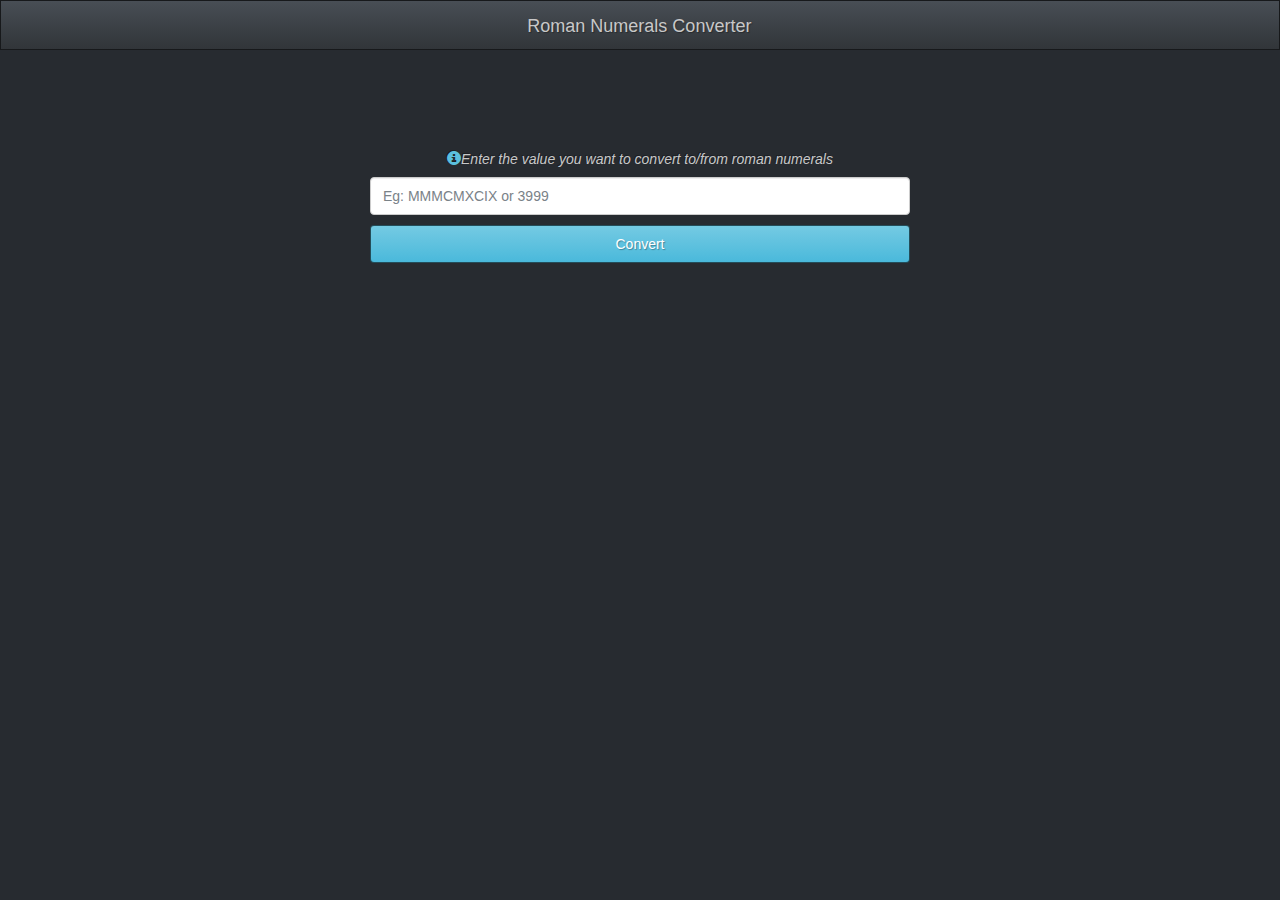
<file: index.html>
<!DOCTYPE html>
<!--[if lt IE 7]>      <html class="no-js lt-ie9 lt-ie8 lt-ie7"> <![endif]-->
<!--[if IE 7]>         <html class="no-js lt-ie9 lt-ie8"> <![endif]-->
<!--[if IE 8]>         <html class="no-js lt-ie9"> <![endif]-->
<!--[if gt IE 8]><!-->
<html class="no-js">
<!--<![endif]-->

<head>
    <meta charset="utf-8">
    <meta http-equiv="X-UA-Compatible" content="IE=edge">
    <title>BBC - Roman Numerals Converter</title>
    <meta name="description" content="">
    <meta name="viewport" content="width=device-width, initial-scale=1">

    <!-- Place favicon.ico and apple-touch-icon.png in the root directory -->

    <link rel="stylesheet" href="css/main.css">
    <script src="js/_vendor/modernizr.min.js"></script>
</head>

<body>

    <!-- Nav Container -->
    <div id="nav" role="navigation" class="navbar navbar-default navbar-fixed-top">

    </div>
    <!--/Nav Container -->
    
    <!-- Main Container -->
    <div role="main" class="container">

        <!-- Convert View Container -->
        <div id="convert"></div>

    </div>    
    <!--/Main Container -->
    
    <script src="js/app.bundle.js"></script>

    <!-- Google Analytics: change UA-XXXXX-X to be your site's ID. -->
    <script>
        (function (b, o, i, l, e, r)
        {
            b.GoogleAnalyticsObject = l;
            b[l] || (b[l] =
                function ()
                {
                    (b[l].q = b[l].q || []).push(arguments)
                });
            b[l].l = +new Date;
            e = o.createElement(i);
            r = o.getElementsByTagName(i)[0];
            e.src = '//www.google-analytics.com/analytics.js';
            r.parentNode.insertBefore(e, r)
        }(window, document, 'script', 'ga'));
        ga('create', 'UA-XXXXX-X');
        ga('send', 'pageview');
    </script>
</body>

</html>
</file>
<file: css/main.css>
/* ==========================================================================
   Imports
   ========================================================================== */
/*! normalize.css v3.0.1 | MIT License | git.io/normalize */
html {
  font-family: sans-serif;
  -ms-text-size-adjust: 100%;
  -webkit-text-size-adjust: 100%;
}
body {
  margin: 0;
}
article,
aside,
details,
figcaption,
figure,
footer,
header,
hgroup,
main,
nav,
section,
summary {
  display: block;
}
audio,
canvas,
progress,
video {
  display: inline-block;
  vertical-align: baseline;
}
audio:not([controls]) {
  display: none;
  height: 0;
}
[hidden],
template {
  display: none;
}
a {
  background: transparent;
}
a:active,
a:hover {
  outline: 0;
}
abbr[title] {
  border-bottom: 1px dotted;
}
b,
strong {
  font-weight: bold;
}
dfn {
  font-style: italic;
}
h1 {
  font-size: 2em;
  margin: 0.67em 0;
}
mark {
  background: #ff0;
  color: #000;
}
small {
  font-size: 80%;
}
sub,
sup {
  font-size: 75%;
  line-height: 0;
  position: relative;
  vertical-align: baseline;
}
sup {
  top: -0.5em;
}
sub {
  bottom: -0.25em;
}
img {
  border: 0;
}
svg:not(:root) {
  overflow: hidden;
}
figure {
  margin: 1em 40px;
}
hr {
  -moz-box-sizing: content-box;
  box-sizing: content-box;
  height: 0;
}
pre {
  overflow: auto;
}
code,
kbd,
pre,
samp {
  font-family: monospace, monospace;
  font-size: 1em;
}
button,
input,
optgroup,
select,
textarea {
  color: inherit;
  font: inherit;
  margin: 0;
}
button {
  overflow: visible;
}
button,
select {
  text-transform: none;
}
button,
html input[type="button"],
input[type="reset"],
input[type="submit"] {
  -webkit-appearance: button;
  cursor: pointer;
}
button[disabled],
html input[disabled] {
  cursor: default;
}
button::-moz-focus-inner,
input::-moz-focus-inner {
  border: 0;
  padding: 0;
}
input {
  line-height: normal;
}
input[type="checkbox"],
input[type="radio"] {
  box-sizing: border-box;
  padding: 0;
}
input[type="number"]::-webkit-inner-spin-button,
input[type="number"]::-webkit-outer-spin-button {
  height: auto;
}
input[type="search"] {
  -webkit-appearance: textfield;
  -moz-box-sizing: content-box;
  -webkit-box-sizing: content-box;
  box-sizing: content-box;
}
input[type="search"]::-webkit-search-cancel-button,
input[type="search"]::-webkit-search-decoration {
  -webkit-appearance: none;
}
fieldset {
  border: 1px solid #c0c0c0;
  margin: 0 2px;
  padding: 0.35em 0.625em 0.75em;
}
legend {
  border: 0;
  padding: 0;
}
textarea {
  overflow: auto;
}
optgroup {
  font-weight: bold;
}
table {
  border-collapse: collapse;
  border-spacing: 0;
}
td,
th {
  padding: 0;
}
@media print {
  * {
    text-shadow: none !important;
    color: #000 !important;
    background: transparent !important;
    box-shadow: none !important;
  }
  a,
  a:visited {
    text-decoration: underline;
  }
  a[href]:after {
    content: " (" attr(href) ")";
  }
  abbr[title]:after {
    content: " (" attr(title) ")";
  }
  a[href^="javascript:"]:after,
  a[href^="#"]:after {
    content: "";
  }
  pre,
  blockquote {
    border: 1px solid #999;
    page-break-inside: avoid;
  }
  thead {
    display: table-header-group;
  }
  tr,
  img {
    page-break-inside: avoid;
  }
  img {
    max-width: 100% !important;
  }
  p,
  h2,
  h3 {
    orphans: 3;
    widows: 3;
  }
  h2,
  h3 {
    page-break-after: avoid;
  }
  select {
    background: #fff !important;
  }
  .navbar {
    display: none;
  }
  .table td,
  .table th {
    background-color: #fff !important;
  }
  .btn > .caret,
  .dropup > .btn > .caret {
    border-top-color: #000 !important;
  }
  .label {
    border: 1px solid #000;
  }
  .table {
    border-collapse: collapse !important;
  }
  .table-bordered th,
  .table-bordered td {
    border: 1px solid #ddd !important;
  }
}
@font-face {
  font-family: 'Glyphicons Halflings';
  src: url('../fonts/glyphicons-halflings-regular.eot');
  src: url('../fonts/glyphicons-halflings-regular.eot?#iefix') format('embedded-opentype'), url('../fonts/glyphicons-halflings-regular.woff') format('woff'), url('../fonts/glyphicons-halflings-regular.ttf') format('truetype'), url('../fonts/glyphicons-halflings-regular.svg#glyphicons_halflingsregular') format('svg');
}
.glyphicon {
  position: relative;
  top: 1px;
  display: inline-block;
  font-family: 'Glyphicons Halflings';
  font-style: normal;
  font-weight: normal;
  line-height: 1;
  -webkit-font-smoothing: antialiased;
  -moz-osx-font-smoothing: grayscale;
}
.glyphicon-asterisk:before {
  content: "\2a";
}
.glyphicon-plus:before {
  content: "\2b";
}
.glyphicon-euro:before {
  content: "\20ac";
}
.glyphicon-minus:before {
  content: "\2212";
}
.glyphicon-cloud:before {
  content: "\2601";
}
.glyphicon-envelope:before {
  content: "\2709";
}
.glyphicon-pencil:before {
  content: "\270f";
}
.glyphicon-glass:before {
  content: "\e001";
}
.glyphicon-music:before {
  content: "\e002";
}
.glyphicon-search:before {
  content: "\e003";
}
.glyphicon-heart:before {
  content: "\e005";
}
.glyphicon-star:before {
  content: "\e006";
}
.glyphicon-star-empty:before {
  content: "\e007";
}
.glyphicon-user:before {
  content: "\e008";
}
.glyphicon-film:before {
  content: "\e009";
}
.glyphicon-th-large:before {
  content: "\e010";
}
.glyphicon-th:before {
  content: "\e011";
}
.glyphicon-th-list:before {
  content: "\e012";
}
.glyphicon-ok:before {
  content: "\e013";
}
.glyphicon-remove:before {
  content: "\e014";
}
.glyphicon-zoom-in:before {
  content: "\e015";
}
.glyphicon-zoom-out:before {
  content: "\e016";
}
.glyphicon-off:before {
  content: "\e017";
}
.glyphicon-signal:before {
  content: "\e018";
}
.glyphicon-cog:before {
  content: "\e019";
}
.glyphicon-trash:before {
  content: "\e020";
}
.glyphicon-home:before {
  content: "\e021";
}
.glyphicon-file:before {
  content: "\e022";
}
.glyphicon-time:before {
  content: "\e023";
}
.glyphicon-road:before {
  content: "\e024";
}
.glyphicon-download-alt:before {
  content: "\e025";
}
.glyphicon-download:before {
  content: "\e026";
}
.glyphicon-upload:before {
  content: "\e027";
}
.glyphicon-inbox:before {
  content: "\e028";
}
.glyphicon-play-circle:before {
  content: "\e029";
}
.glyphicon-repeat:before {
  content: "\e030";
}
.glyphicon-refresh:before {
  content: "\e031";
}
.glyphicon-list-alt:before {
  content: "\e032";
}
.glyphicon-lock:before {
  content: "\e033";
}
.glyphicon-flag:before {
  content: "\e034";
}
.glyphicon-headphones:before {
  content: "\e035";
}
.glyphicon-volume-off:before {
  content: "\e036";
}
.glyphicon-volume-down:before {
  content: "\e037";
}
.glyphicon-volume-up:before {
  content: "\e038";
}
.glyphicon-qrcode:before {
  content: "\e039";
}
.glyphicon-barcode:before {
  content: "\e040";
}
.glyphicon-tag:before {
  content: "\e041";
}
.glyphicon-tags:before {
  content: "\e042";
}
.glyphicon-book:before {
  content: "\e043";
}
.glyphicon-bookmark:before {
  content: "\e044";
}
.glyphicon-print:before {
  content: "\e045";
}
.glyphicon-camera:before {
  content: "\e046";
}
.glyphicon-font:before {
  content: "\e047";
}
.glyphicon-bold:before {
  content: "\e048";
}
.glyphicon-italic:before {
  content: "\e049";
}
.glyphicon-text-height:before {
  content: "\e050";
}
.glyphicon-text-width:before {
  content: "\e051";
}
.glyphicon-align-left:before {
  content: "\e052";
}
.glyphicon-align-center:before {
  content: "\e053";
}
.glyphicon-align-right:before {
  content: "\e054";
}
.glyphicon-align-justify:before {
  content: "\e055";
}
.glyphicon-list:before {
  content: "\e056";
}
.glyphicon-indent-left:before {
  content: "\e057";
}
.glyphicon-indent-right:before {
  content: "\e058";
}
.glyphicon-facetime-video:before {
  content: "\e059";
}
.glyphicon-picture:before {
  content: "\e060";
}
.glyphicon-map-marker:before {
  content: "\e062";
}
.glyphicon-adjust:before {
  content: "\e063";
}
.glyphicon-tint:before {
  content: "\e064";
}
.glyphicon-edit:before {
  content: "\e065";
}
.glyphicon-share:before {
  content: "\e066";
}
.glyphicon-check:before {
  content: "\e067";
}
.glyphicon-move:before {
  content: "\e068";
}
.glyphicon-step-backward:before {
  content: "\e069";
}
.glyphicon-fast-backward:before {
  content: "\e070";
}
.glyphicon-backward:before {
  content: "\e071";
}
.glyphicon-play:before {
  content: "\e072";
}
.glyphicon-pause:before {
  content: "\e073";
}
.glyphicon-stop:before {
  content: "\e074";
}
.glyphicon-forward:before {
  content: "\e075";
}
.glyphicon-fast-forward:before {
  content: "\e076";
}
.glyphicon-step-forward:before {
  content: "\e077";
}
.glyphicon-eject:before {
  content: "\e078";
}
.glyphicon-chevron-left:before {
  content: "\e079";
}
.glyphicon-chevron-right:before {
  content: "\e080";
}
.glyphicon-plus-sign:before {
  content: "\e081";
}
.glyphicon-minus-sign:before {
  content: "\e082";
}
.glyphicon-remove-sign:before {
  content: "\e083";
}
.glyphicon-ok-sign:before {
  content: "\e084";
}
.glyphicon-question-sign:before {
  content: "\e085";
}
.glyphicon-info-sign:before {
  content: "\e086";
}
.glyphicon-screenshot:before {
  content: "\e087";
}
.glyphicon-remove-circle:before {
  content: "\e088";
}
.glyphicon-ok-circle:before {
  content: "\e089";
}
.glyphicon-ban-circle:before {
  content: "\e090";
}
.glyphicon-arrow-left:before {
  content: "\e091";
}
.glyphicon-arrow-right:before {
  content: "\e092";
}
.glyphicon-arrow-up:before {
  content: "\e093";
}
.glyphicon-arrow-down:before {
  content: "\e094";
}
.glyphicon-share-alt:before {
  content: "\e095";
}
.glyphicon-resize-full:before {
  content: "\e096";
}
.glyphicon-resize-small:before {
  content: "\e097";
}
.glyphicon-exclamation-sign:before {
  content: "\e101";
}
.glyphicon-gift:before {
  content: "\e102";
}
.glyphicon-leaf:before {
  content: "\e103";
}
.glyphicon-fire:before {
  content: "\e104";
}
.glyphicon-eye-open:before {
  content: "\e105";
}
.glyphicon-eye-close:before {
  content: "\e106";
}
.glyphicon-warning-sign:before {
  content: "\e107";
}
.glyphicon-plane:before {
  content: "\e108";
}
.glyphicon-calendar:before {
  content: "\e109";
}
.glyphicon-random:before {
  content: "\e110";
}
.glyphicon-comment:before {
  content: "\e111";
}
.glyphicon-magnet:before {
  content: "\e112";
}
.glyphicon-chevron-up:before {
  content: "\e113";
}
.glyphicon-chevron-down:before {
  content: "\e114";
}
.glyphicon-retweet:before {
  content: "\e115";
}
.glyphicon-shopping-cart:before {
  content: "\e116";
}
.glyphicon-folder-close:before {
  content: "\e117";
}
.glyphicon-folder-open:before {
  content: "\e118";
}
.glyphicon-resize-vertical:before {
  content: "\e119";
}
.glyphicon-resize-horizontal:before {
  content: "\e120";
}
.glyphicon-hdd:before {
  content: "\e121";
}
.glyphicon-bullhorn:before {
  content: "\e122";
}
.glyphicon-bell:before {
  content: "\e123";
}
.glyphicon-certificate:before {
  content: "\e124";
}
.glyphicon-thumbs-up:before {
  content: "\e125";
}
.glyphicon-thumbs-down:before {
  content: "\e126";
}
.glyphicon-hand-right:before {
  content: "\e127";
}
.glyphicon-hand-left:before {
  content: "\e128";
}
.glyphicon-hand-up:before {
  content: "\e129";
}
.glyphicon-hand-down:before {
  content: "\e130";
}
.glyphicon-circle-arrow-right:before {
  content: "\e131";
}
.glyphicon-circle-arrow-left:before {
  content: "\e132";
}
.glyphicon-circle-arrow-up:before {
  content: "\e133";
}
.glyphicon-circle-arrow-down:before {
  content: "\e134";
}
.glyphicon-globe:before {
  content: "\e135";
}
.glyphicon-wrench:before {
  content: "\e136";
}
.glyphicon-tasks:before {
  content: "\e137";
}
.glyphicon-filter:before {
  content: "\e138";
}
.glyphicon-briefcase:before {
  content: "\e139";
}
.glyphicon-fullscreen:before {
  content: "\e140";
}
.glyphicon-dashboard:before {
  content: "\e141";
}
.glyphicon-paperclip:before {
  content: "\e142";
}
.glyphicon-heart-empty:before {
  content: "\e143";
}
.glyphicon-link:before {
  content: "\e144";
}
.glyphicon-phone:before {
  content: "\e145";
}
.glyphicon-pushpin:before {
  content: "\e146";
}
.glyphicon-usd:before {
  content: "\e148";
}
.glyphicon-gbp:before {
  content: "\e149";
}
.glyphicon-sort:before {
  content: "\e150";
}
.glyphicon-sort-by-alphabet:before {
  content: "\e151";
}
.glyphicon-sort-by-alphabet-alt:before {
  content: "\e152";
}
.glyphicon-sort-by-order:before {
  content: "\e153";
}
.glyphicon-sort-by-order-alt:before {
  content: "\e154";
}
.glyphicon-sort-by-attributes:before {
  content: "\e155";
}
.glyphicon-sort-by-attributes-alt:before {
  content: "\e156";
}
.glyphicon-unchecked:before {
  content: "\e157";
}
.glyphicon-expand:before {
  content: "\e158";
}
.glyphicon-collapse-down:before {
  content: "\e159";
}
.glyphicon-collapse-up:before {
  content: "\e160";
}
.glyphicon-log-in:before {
  content: "\e161";
}
.glyphicon-flash:before {
  content: "\e162";
}
.glyphicon-log-out:before {
  content: "\e163";
}
.glyphicon-new-window:before {
  content: "\e164";
}
.glyphicon-record:before {
  content: "\e165";
}
.glyphicon-save:before {
  content: "\e166";
}
.glyphicon-open:before {
  content: "\e167";
}
.glyphicon-saved:before {
  content: "\e168";
}
.glyphicon-import:before {
  content: "\e169";
}
.glyphicon-export:before {
  content: "\e170";
}
.glyphicon-send:before {
  content: "\e171";
}
.glyphicon-floppy-disk:before {
  content: "\e172";
}
.glyphicon-floppy-saved:before {
  content: "\e173";
}
.glyphicon-floppy-remove:before {
  content: "\e174";
}
.glyphicon-floppy-save:before {
  content: "\e175";
}
.glyphicon-floppy-open:before {
  content: "\e176";
}
.glyphicon-credit-card:before {
  content: "\e177";
}
.glyphicon-transfer:before {
  content: "\e178";
}
.glyphicon-cutlery:before {
  content: "\e179";
}
.glyphicon-header:before {
  content: "\e180";
}
.glyphicon-compressed:before {
  content: "\e181";
}
.glyphicon-earphone:before {
  content: "\e182";
}
.glyphicon-phone-alt:before {
  content: "\e183";
}
.glyphicon-tower:before {
  content: "\e184";
}
.glyphicon-stats:before {
  content: "\e185";
}
.glyphicon-sd-video:before {
  content: "\e186";
}
.glyphicon-hd-video:before {
  content: "\e187";
}
.glyphicon-subtitles:before {
  content: "\e188";
}
.glyphicon-sound-stereo:before {
  content: "\e189";
}
.glyphicon-sound-dolby:before {
  content: "\e190";
}
.glyphicon-sound-5-1:before {
  content: "\e191";
}
.glyphicon-sound-6-1:before {
  content: "\e192";
}
.glyphicon-sound-7-1:before {
  content: "\e193";
}
.glyphicon-copyright-mark:before {
  content: "\e194";
}
.glyphicon-registration-mark:before {
  content: "\e195";
}
.glyphicon-cloud-download:before {
  content: "\e197";
}
.glyphicon-cloud-upload:before {
  content: "\e198";
}
.glyphicon-tree-conifer:before {
  content: "\e199";
}
.glyphicon-tree-deciduous:before {
  content: "\e200";
}
* {
  -webkit-box-sizing: border-box;
  -moz-box-sizing: border-box;
  box-sizing: border-box;
}
*:before,
*:after {
  -webkit-box-sizing: border-box;
  -moz-box-sizing: border-box;
  box-sizing: border-box;
}
html {
  font-size: 10px;
  -webkit-tap-highlight-color: rgba(0, 0, 0, 0);
}
body {
  font-family: "Helvetica Neue", Helvetica, Arial, sans-serif;
  font-size: 14px;
  line-height: 1.42857143;
  color: #c8c8c8;
  background-color: #272b30;
}
input,
button,
select,
textarea {
  font-family: inherit;
  font-size: inherit;
  line-height: inherit;
}
a {
  color: #ffffff;
  text-decoration: none;
}
a:hover,
a:focus {
  color: #ffffff;
  text-decoration: underline;
}
a:focus {
  outline: thin dotted;
  outline: 5px auto -webkit-focus-ring-color;
  outline-offset: -2px;
}
figure {
  margin: 0;
}
img {
  vertical-align: middle;
}
.img-responsive,
.thumbnail > img,
.thumbnail a > img,
.carousel-inner > .item > img,
.carousel-inner > .item > a > img {
  display: block;
  width: 100% \9;
  max-width: 100%;
  height: auto;
}
.img-rounded {
  border-radius: 6px;
}
.img-thumbnail {
  padding: 4px;
  line-height: 1.42857143;
  background-color: #1c1e22;
  border: 1px solid #0c0d0e;
  border-radius: 4px;
  -webkit-transition: all 0.2s ease-in-out;
  -o-transition: all 0.2s ease-in-out;
  transition: all 0.2s ease-in-out;
  display: inline-block;
  width: 100% \9;
  max-width: 100%;
  height: auto;
}
.img-circle {
  border-radius: 50%;
}
hr {
  margin-top: 20px;
  margin-bottom: 20px;
  border: 0;
  border-top: 1px solid #1c1e22;
}
.sr-only {
  position: absolute;
  width: 1px;
  height: 1px;
  margin: -1px;
  padding: 0;
  overflow: hidden;
  clip: rect(0, 0, 0, 0);
  border: 0;
}
.sr-only-focusable:active,
.sr-only-focusable:focus {
  position: static;
  width: auto;
  height: auto;
  margin: 0;
  overflow: visible;
  clip: auto;
}
h1,
h2,
h3,
h4,
h5,
h6,
.h1,
.h2,
.h3,
.h4,
.h5,
.h6 {
  font-family: "Helvetica Neue", Helvetica, Arial, sans-serif;
  font-weight: 500;
  line-height: 1.1;
  color: inherit;
}
h1 small,
h2 small,
h3 small,
h4 small,
h5 small,
h6 small,
.h1 small,
.h2 small,
.h3 small,
.h4 small,
.h5 small,
.h6 small,
h1 .small,
h2 .small,
h3 .small,
h4 .small,
h5 .small,
h6 .small,
.h1 .small,
.h2 .small,
.h3 .small,
.h4 .small,
.h5 .small,
.h6 .small {
  font-weight: normal;
  line-height: 1;
  color: #7a8288;
}
h1,
.h1,
h2,
.h2,
h3,
.h3 {
  margin-top: 20px;
  margin-bottom: 10px;
}
h1 small,
.h1 small,
h2 small,
.h2 small,
h3 small,
.h3 small,
h1 .small,
.h1 .small,
h2 .small,
.h2 .small,
h3 .small,
.h3 .small {
  font-size: 65%;
}
h4,
.h4,
h5,
.h5,
h6,
.h6 {
  margin-top: 10px;
  margin-bottom: 10px;
}
h4 small,
.h4 small,
h5 small,
.h5 small,
h6 small,
.h6 small,
h4 .small,
.h4 .small,
h5 .small,
.h5 .small,
h6 .small,
.h6 .small {
  font-size: 75%;
}
h1,
.h1 {
  font-size: 36px;
}
h2,
.h2 {
  font-size: 30px;
}
h3,
.h3 {
  font-size: 24px;
}
h4,
.h4 {
  font-size: 18px;
}
h5,
.h5 {
  font-size: 14px;
}
h6,
.h6 {
  font-size: 12px;
}
p {
  margin: 0 0 10px;
}
.lead {
  margin-bottom: 20px;
  font-size: 16px;
  font-weight: 300;
  line-height: 1.4;
}
@media (min-width: 768px) {
  .lead {
    font-size: 21px;
  }
}
small,
.small {
  font-size: 85%;
}
cite {
  font-style: normal;
}
mark,
.mark {
  background-color: #f89406;
  padding: .2em;
}
.text-left {
  text-align: left;
}
.text-right {
  text-align: right;
}
.text-center {
  text-align: center;
}
.text-justify {
  text-align: justify;
}
.text-nowrap {
  white-space: nowrap;
}
.text-lowercase {
  text-transform: lowercase;
}
.text-uppercase {
  text-transform: uppercase;
}
.text-capitalize {
  text-transform: capitalize;
}
.text-muted {
  color: #7a8288;
}
.text-primary {
  color: #7a8288;
}
a.text-primary:hover {
  color: #62686d;
}
.text-success {
  color: #ffffff;
}
a.text-success:hover {
  color: #e6e6e6;
}
.text-info {
  color: #ffffff;
}
a.text-info:hover {
  color: #e6e6e6;
}
.text-warning {
  color: #ffffff;
}
a.text-warning:hover {
  color: #e6e6e6;
}
.text-danger {
  color: #ffffff;
}
a.text-danger:hover {
  color: #e6e6e6;
}
.bg-primary {
  color: #fff;
  background-color: #7a8288;
}
a.bg-primary:hover {
  background-color: #62686d;
}
.bg-success {
  background-color: #62c462;
}
a.bg-success:hover {
  background-color: #42b142;
}
.bg-info {
  background-color: #5bc0de;
}
a.bg-info:hover {
  background-color: #31b0d5;
}
.bg-warning {
  background-color: #f89406;
}
a.bg-warning:hover {
  background-color: #c67605;
}
.bg-danger {
  background-color: #ee5f5b;
}
a.bg-danger:hover {
  background-color: #e9322d;
}
.page-header {
  padding-bottom: 9px;
  margin: 40px 0 20px;
  border-bottom: 1px solid #1c1e22;
}
ul,
ol {
  margin-top: 0;
  margin-bottom: 10px;
}
ul ul,
ol ul,
ul ol,
ol ol {
  margin-bottom: 0;
}
.list-unstyled {
  padding-left: 0;
  list-style: none;
}
.list-inline {
  padding-left: 0;
  list-style: none;
  margin-left: -5px;
}
.list-inline > li {
  display: inline-block;
  padding-left: 5px;
  padding-right: 5px;
}
dl {
  margin-top: 0;
  margin-bottom: 20px;
}
dt,
dd {
  line-height: 1.42857143;
}
dt {
  font-weight: bold;
}
dd {
  margin-left: 0;
}
@media (min-width: 768px) {
  .dl-horizontal dt {
    float: left;
    width: 160px;
    clear: left;
    text-align: right;
    overflow: hidden;
    text-overflow: ellipsis;
    white-space: nowrap;
  }
  .dl-horizontal dd {
    margin-left: 180px;
  }
}
abbr[title],
abbr[data-original-title] {
  cursor: help;
  border-bottom: 1px dotted #7a8288;
}
.initialism {
  font-size: 90%;
  text-transform: uppercase;
}
blockquote {
  padding: 10px 20px;
  margin: 0 0 20px;
  font-size: 17.5px;
  border-left: 5px solid #7a8288;
}
blockquote p:last-child,
blockquote ul:last-child,
blockquote ol:last-child {
  margin-bottom: 0;
}
blockquote footer,
blockquote small,
blockquote .small {
  display: block;
  font-size: 80%;
  line-height: 1.42857143;
  color: #7a8288;
}
blockquote footer:before,
blockquote small:before,
blockquote .small:before {
  content: '\2014 \00A0';
}
.blockquote-reverse,
blockquote.pull-right {
  padding-right: 15px;
  padding-left: 0;
  border-right: 5px solid #7a8288;
  border-left: 0;
  text-align: right;
}
.blockquote-reverse footer:before,
blockquote.pull-right footer:before,
.blockquote-reverse small:before,
blockquote.pull-right small:before,
.blockquote-reverse .small:before,
blockquote.pull-right .small:before {
  content: '';
}
.blockquote-reverse footer:after,
blockquote.pull-right footer:after,
.blockquote-reverse small:after,
blockquote.pull-right small:after,
.blockquote-reverse .small:after,
blockquote.pull-right .small:after {
  content: '\00A0 \2014';
}
blockquote:before,
blockquote:after {
  content: "";
}
address {
  margin-bottom: 20px;
  font-style: normal;
  line-height: 1.42857143;
}
code,
kbd,
pre,
samp {
  font-family: Menlo, Monaco, Consolas, "Courier New", monospace;
}
code {
  padding: 2px 4px;
  font-size: 90%;
  color: #c7254e;
  background-color: #f9f2f4;
  border-radius: 4px;
}
kbd {
  padding: 2px 4px;
  font-size: 90%;
  color: #ffffff;
  background-color: #333333;
  border-radius: 3px;
  box-shadow: inset 0 -1px 0 rgba(0, 0, 0, 0.25);
}
kbd kbd {
  padding: 0;
  font-size: 100%;
  box-shadow: none;
}
pre {
  display: block;
  padding: 9.5px;
  margin: 0 0 10px;
  font-size: 13px;
  line-height: 1.42857143;
  word-break: break-all;
  word-wrap: break-word;
  color: #3a3f44;
  background-color: #f5f5f5;
  border: 1px solid #cccccc;
  border-radius: 4px;
}
pre code {
  padding: 0;
  font-size: inherit;
  color: inherit;
  white-space: pre-wrap;
  background-color: transparent;
  border-radius: 0;
}
.pre-scrollable {
  max-height: 340px;
  overflow-y: scroll;
}
.container {
  margin-right: auto;
  margin-left: auto;
  padding-left: 15px;
  padding-right: 15px;
}
@media (min-width: 768px) {
  .container {
    width: 750px;
  }
}
@media (min-width: 992px) {
  .container {
    width: 970px;
  }
}
@media (min-width: 1200px) {
  .container {
    width: 1170px;
  }
}
.container-fluid {
  margin-right: auto;
  margin-left: auto;
  padding-left: 15px;
  padding-right: 15px;
}
.row {
  margin-left: -15px;
  margin-right: -15px;
}
.col-xs-1, .col-sm-1, .col-md-1, .col-lg-1, .col-xs-2, .col-sm-2, .col-md-2, .col-lg-2, .col-xs-3, .col-sm-3, .col-md-3, .col-lg-3, .col-xs-4, .col-sm-4, .col-md-4, .col-lg-4, .col-xs-5, .col-sm-5, .col-md-5, .col-lg-5, .col-xs-6, .col-sm-6, .col-md-6, .col-lg-6, .col-xs-7, .col-sm-7, .col-md-7, .col-lg-7, .col-xs-8, .col-sm-8, .col-md-8, .col-lg-8, .col-xs-9, .col-sm-9, .col-md-9, .col-lg-9, .col-xs-10, .col-sm-10, .col-md-10, .col-lg-10, .col-xs-11, .col-sm-11, .col-md-11, .col-lg-11, .col-xs-12, .col-sm-12, .col-md-12, .col-lg-12 {
  position: relative;
  min-height: 1px;
  padding-left: 15px;
  padding-right: 15px;
}
.col-xs-1, .col-xs-2, .col-xs-3, .col-xs-4, .col-xs-5, .col-xs-6, .col-xs-7, .col-xs-8, .col-xs-9, .col-xs-10, .col-xs-11, .col-xs-12 {
  float: left;
}
.col-xs-12 {
  width: 100%;
}
.col-xs-11 {
  width: 91.66666667%;
}
.col-xs-10 {
  width: 83.33333333%;
}
.col-xs-9 {
  width: 75%;
}
.col-xs-8 {
  width: 66.66666667%;
}
.col-xs-7 {
  width: 58.33333333%;
}
.col-xs-6 {
  width: 50%;
}
.col-xs-5 {
  width: 41.66666667%;
}
.col-xs-4 {
  width: 33.33333333%;
}
.col-xs-3 {
  width: 25%;
}
.col-xs-2 {
  width: 16.66666667%;
}
.col-xs-1 {
  width: 8.33333333%;
}
.col-xs-pull-12 {
  right: 100%;
}
.col-xs-pull-11 {
  right: 91.66666667%;
}
.col-xs-pull-10 {
  right: 83.33333333%;
}
.col-xs-pull-9 {
  right: 75%;
}
.col-xs-pull-8 {
  right: 66.66666667%;
}
.col-xs-pull-7 {
  right: 58.33333333%;
}
.col-xs-pull-6 {
  right: 50%;
}
.col-xs-pull-5 {
  right: 41.66666667%;
}
.col-xs-pull-4 {
  right: 33.33333333%;
}
.col-xs-pull-3 {
  right: 25%;
}
.col-xs-pull-2 {
  right: 16.66666667%;
}
.col-xs-pull-1 {
  right: 8.33333333%;
}
.col-xs-pull-0 {
  right: auto;
}
.col-xs-push-12 {
  left: 100%;
}
.col-xs-push-11 {
  left: 91.66666667%;
}
.col-xs-push-10 {
  left: 83.33333333%;
}
.col-xs-push-9 {
  left: 75%;
}
.col-xs-push-8 {
  left: 66.66666667%;
}
.col-xs-push-7 {
  left: 58.33333333%;
}
.col-xs-push-6 {
  left: 50%;
}
.col-xs-push-5 {
  left: 41.66666667%;
}
.col-xs-push-4 {
  left: 33.33333333%;
}
.col-xs-push-3 {
  left: 25%;
}
.col-xs-push-2 {
  left: 16.66666667%;
}
.col-xs-push-1 {
  left: 8.33333333%;
}
.col-xs-push-0 {
  left: auto;
}
.col-xs-offset-12 {
  margin-left: 100%;
}
.col-xs-offset-11 {
  margin-left: 91.66666667%;
}
.col-xs-offset-10 {
  margin-left: 83.33333333%;
}
.col-xs-offset-9 {
  margin-left: 75%;
}
.col-xs-offset-8 {
  margin-left: 66.66666667%;
}
.col-xs-offset-7 {
  margin-left: 58.33333333%;
}
.col-xs-offset-6 {
  margin-left: 50%;
}
.col-xs-offset-5 {
  margin-left: 41.66666667%;
}
.col-xs-offset-4 {
  margin-left: 33.33333333%;
}
.col-xs-offset-3 {
  margin-left: 25%;
}
.col-xs-offset-2 {
  margin-left: 16.66666667%;
}
.col-xs-offset-1 {
  margin-left: 8.33333333%;
}
.col-xs-offset-0 {
  margin-left: 0%;
}
@media (min-width: 768px) {
  .col-sm-1, .col-sm-2, .col-sm-3, .col-sm-4, .col-sm-5, .col-sm-6, .col-sm-7, .col-sm-8, .col-sm-9, .col-sm-10, .col-sm-11, .col-sm-12 {
    float: left;
  }
  .col-sm-12 {
    width: 100%;
  }
  .col-sm-11 {
    width: 91.66666667%;
  }
  .col-sm-10 {
    width: 83.33333333%;
  }
  .col-sm-9 {
    width: 75%;
  }
  .col-sm-8 {
    width: 66.66666667%;
  }
  .col-sm-7 {
    width: 58.33333333%;
  }
  .col-sm-6 {
    width: 50%;
  }
  .col-sm-5 {
    width: 41.66666667%;
  }
  .col-sm-4 {
    width: 33.33333333%;
  }
  .col-sm-3 {
    width: 25%;
  }
  .col-sm-2 {
    width: 16.66666667%;
  }
  .col-sm-1 {
    width: 8.33333333%;
  }
  .col-sm-pull-12 {
    right: 100%;
  }
  .col-sm-pull-11 {
    right: 91.66666667%;
  }
  .col-sm-pull-10 {
    right: 83.33333333%;
  }
  .col-sm-pull-9 {
    right: 75%;
  }
  .col-sm-pull-8 {
    right: 66.66666667%;
  }
  .col-sm-pull-7 {
    right: 58.33333333%;
  }
  .col-sm-pull-6 {
    right: 50%;
  }
  .col-sm-pull-5 {
    right: 41.66666667%;
  }
  .col-sm-pull-4 {
    right: 33.33333333%;
  }
  .col-sm-pull-3 {
    right: 25%;
  }
  .col-sm-pull-2 {
    right: 16.66666667%;
  }
  .col-sm-pull-1 {
    right: 8.33333333%;
  }
  .col-sm-pull-0 {
    right: auto;
  }
  .col-sm-push-12 {
    left: 100%;
  }
  .col-sm-push-11 {
    left: 91.66666667%;
  }
  .col-sm-push-10 {
    left: 83.33333333%;
  }
  .col-sm-push-9 {
    left: 75%;
  }
  .col-sm-push-8 {
    left: 66.66666667%;
  }
  .col-sm-push-7 {
    left: 58.33333333%;
  }
  .col-sm-push-6 {
    left: 50%;
  }
  .col-sm-push-5 {
    left: 41.66666667%;
  }
  .col-sm-push-4 {
    left: 33.33333333%;
  }
  .col-sm-push-3 {
    left: 25%;
  }
  .col-sm-push-2 {
    left: 16.66666667%;
  }
  .col-sm-push-1 {
    left: 8.33333333%;
  }
  .col-sm-push-0 {
    left: auto;
  }
  .col-sm-offset-12 {
    margin-left: 100%;
  }
  .col-sm-offset-11 {
    margin-left: 91.66666667%;
  }
  .col-sm-offset-10 {
    margin-left: 83.33333333%;
  }
  .col-sm-offset-9 {
    margin-left: 75%;
  }
  .col-sm-offset-8 {
    margin-left: 66.66666667%;
  }
  .col-sm-offset-7 {
    margin-left: 58.33333333%;
  }
  .col-sm-offset-6 {
    margin-left: 50%;
  }
  .col-sm-offset-5 {
    margin-left: 41.66666667%;
  }
  .col-sm-offset-4 {
    margin-left: 33.33333333%;
  }
  .col-sm-offset-3 {
    margin-left: 25%;
  }
  .col-sm-offset-2 {
    margin-left: 16.66666667%;
  }
  .col-sm-offset-1 {
    margin-left: 8.33333333%;
  }
  .col-sm-offset-0 {
    margin-left: 0%;
  }
}
@media (min-width: 992px) {
  .col-md-1, .col-md-2, .col-md-3, .col-md-4, .col-md-5, .col-md-6, .col-md-7, .col-md-8, .col-md-9, .col-md-10, .col-md-11, .col-md-12 {
    float: left;
  }
  .col-md-12 {
    width: 100%;
  }
  .col-md-11 {
    width: 91.66666667%;
  }
  .col-md-10 {
    width: 83.33333333%;
  }
  .col-md-9 {
    width: 75%;
  }
  .col-md-8 {
    width: 66.66666667%;
  }
  .col-md-7 {
    width: 58.33333333%;
  }
  .col-md-6 {
    width: 50%;
  }
  .col-md-5 {
    width: 41.66666667%;
  }
  .col-md-4 {
    width: 33.33333333%;
  }
  .col-md-3 {
    width: 25%;
  }
  .col-md-2 {
    width: 16.66666667%;
  }
  .col-md-1 {
    width: 8.33333333%;
  }
  .col-md-pull-12 {
    right: 100%;
  }
  .col-md-pull-11 {
    right: 91.66666667%;
  }
  .col-md-pull-10 {
    right: 83.33333333%;
  }
  .col-md-pull-9 {
    right: 75%;
  }
  .col-md-pull-8 {
    right: 66.66666667%;
  }
  .col-md-pull-7 {
    right: 58.33333333%;
  }
  .col-md-pull-6 {
    right: 50%;
  }
  .col-md-pull-5 {
    right: 41.66666667%;
  }
  .col-md-pull-4 {
    right: 33.33333333%;
  }
  .col-md-pull-3 {
    right: 25%;
  }
  .col-md-pull-2 {
    right: 16.66666667%;
  }
  .col-md-pull-1 {
    right: 8.33333333%;
  }
  .col-md-pull-0 {
    right: auto;
  }
  .col-md-push-12 {
    left: 100%;
  }
  .col-md-push-11 {
    left: 91.66666667%;
  }
  .col-md-push-10 {
    left: 83.33333333%;
  }
  .col-md-push-9 {
    left: 75%;
  }
  .col-md-push-8 {
    left: 66.66666667%;
  }
  .col-md-push-7 {
    left: 58.33333333%;
  }
  .col-md-push-6 {
    left: 50%;
  }
  .col-md-push-5 {
    left: 41.66666667%;
  }
  .col-md-push-4 {
    left: 33.33333333%;
  }
  .col-md-push-3 {
    left: 25%;
  }
  .col-md-push-2 {
    left: 16.66666667%;
  }
  .col-md-push-1 {
    left: 8.33333333%;
  }
  .col-md-push-0 {
    left: auto;
  }
  .col-md-offset-12 {
    margin-left: 100%;
  }
  .col-md-offset-11 {
    margin-left: 91.66666667%;
  }
  .col-md-offset-10 {
    margin-left: 83.33333333%;
  }
  .col-md-offset-9 {
    margin-left: 75%;
  }
  .col-md-offset-8 {
    margin-left: 66.66666667%;
  }
  .col-md-offset-7 {
    margin-left: 58.33333333%;
  }
  .col-md-offset-6 {
    margin-left: 50%;
  }
  .col-md-offset-5 {
    margin-left: 41.66666667%;
  }
  .col-md-offset-4 {
    margin-left: 33.33333333%;
  }
  .col-md-offset-3 {
    margin-left: 25%;
  }
  .col-md-offset-2 {
    margin-left: 16.66666667%;
  }
  .col-md-offset-1 {
    margin-left: 8.33333333%;
  }
  .col-md-offset-0 {
    margin-left: 0%;
  }
}
@media (min-width: 1200px) {
  .col-lg-1, .col-lg-2, .col-lg-3, .col-lg-4, .col-lg-5, .col-lg-6, .col-lg-7, .col-lg-8, .col-lg-9, .col-lg-10, .col-lg-11, .col-lg-12 {
    float: left;
  }
  .col-lg-12 {
    width: 100%;
  }
  .col-lg-11 {
    width: 91.66666667%;
  }
  .col-lg-10 {
    width: 83.33333333%;
  }
  .col-lg-9 {
    width: 75%;
  }
  .col-lg-8 {
    width: 66.66666667%;
  }
  .col-lg-7 {
    width: 58.33333333%;
  }
  .col-lg-6 {
    width: 50%;
  }
  .col-lg-5 {
    width: 41.66666667%;
  }
  .col-lg-4 {
    width: 33.33333333%;
  }
  .col-lg-3 {
    width: 25%;
  }
  .col-lg-2 {
    width: 16.66666667%;
  }
  .col-lg-1 {
    width: 8.33333333%;
  }
  .col-lg-pull-12 {
    right: 100%;
  }
  .col-lg-pull-11 {
    right: 91.66666667%;
  }
  .col-lg-pull-10 {
    right: 83.33333333%;
  }
  .col-lg-pull-9 {
    right: 75%;
  }
  .col-lg-pull-8 {
    right: 66.66666667%;
  }
  .col-lg-pull-7 {
    right: 58.33333333%;
  }
  .col-lg-pull-6 {
    right: 50%;
  }
  .col-lg-pull-5 {
    right: 41.66666667%;
  }
  .col-lg-pull-4 {
    right: 33.33333333%;
  }
  .col-lg-pull-3 {
    right: 25%;
  }
  .col-lg-pull-2 {
    right: 16.66666667%;
  }
  .col-lg-pull-1 {
    right: 8.33333333%;
  }
  .col-lg-pull-0 {
    right: auto;
  }
  .col-lg-push-12 {
    left: 100%;
  }
  .col-lg-push-11 {
    left: 91.66666667%;
  }
  .col-lg-push-10 {
    left: 83.33333333%;
  }
  .col-lg-push-9 {
    left: 75%;
  }
  .col-lg-push-8 {
    left: 66.66666667%;
  }
  .col-lg-push-7 {
    left: 58.33333333%;
  }
  .col-lg-push-6 {
    left: 50%;
  }
  .col-lg-push-5 {
    left: 41.66666667%;
  }
  .col-lg-push-4 {
    left: 33.33333333%;
  }
  .col-lg-push-3 {
    left: 25%;
  }
  .col-lg-push-2 {
    left: 16.66666667%;
  }
  .col-lg-push-1 {
    left: 8.33333333%;
  }
  .col-lg-push-0 {
    left: auto;
  }
  .col-lg-offset-12 {
    margin-left: 100%;
  }
  .col-lg-offset-11 {
    margin-left: 91.66666667%;
  }
  .col-lg-offset-10 {
    margin-left: 83.33333333%;
  }
  .col-lg-offset-9 {
    margin-left: 75%;
  }
  .col-lg-offset-8 {
    margin-left: 66.66666667%;
  }
  .col-lg-offset-7 {
    margin-left: 58.33333333%;
  }
  .col-lg-offset-6 {
    margin-left: 50%;
  }
  .col-lg-offset-5 {
    margin-left: 41.66666667%;
  }
  .col-lg-offset-4 {
    margin-left: 33.33333333%;
  }
  .col-lg-offset-3 {
    margin-left: 25%;
  }
  .col-lg-offset-2 {
    margin-left: 16.66666667%;
  }
  .col-lg-offset-1 {
    margin-left: 8.33333333%;
  }
  .col-lg-offset-0 {
    margin-left: 0%;
  }
}
table {
  background-color: #2e3338;
}
th {
  text-align: left;
}
.table {
  width: 100%;
  max-width: 100%;
  margin-bottom: 20px;
}
.table > thead > tr > th,
.table > tbody > tr > th,
.table > tfoot > tr > th,
.table > thead > tr > td,
.table > tbody > tr > td,
.table > tfoot > tr > td {
  padding: 8px;
  line-height: 1.42857143;
  vertical-align: top;
  border-top: 1px solid #1c1e22;
}
.table > thead > tr > th {
  vertical-align: bottom;
  border-bottom: 2px solid #1c1e22;
}
.table > caption + thead > tr:first-child > th,
.table > colgroup + thead > tr:first-child > th,
.table > thead:first-child > tr:first-child > th,
.table > caption + thead > tr:first-child > td,
.table > colgroup + thead > tr:first-child > td,
.table > thead:first-child > tr:first-child > td {
  border-top: 0;
}
.table > tbody + tbody {
  border-top: 2px solid #1c1e22;
}
.table .table {
  background-color: #272b30;
}
.table-condensed > thead > tr > th,
.table-condensed > tbody > tr > th,
.table-condensed > tfoot > tr > th,
.table-condensed > thead > tr > td,
.table-condensed > tbody > tr > td,
.table-condensed > tfoot > tr > td {
  padding: 5px;
}
.table-bordered {
  border: 1px solid #1c1e22;
}
.table-bordered > thead > tr > th,
.table-bordered > tbody > tr > th,
.table-bordered > tfoot > tr > th,
.table-bordered > thead > tr > td,
.table-bordered > tbody > tr > td,
.table-bordered > tfoot > tr > td {
  border: 1px solid #1c1e22;
}
.table-bordered > thead > tr > th,
.table-bordered > thead > tr > td {
  border-bottom-width: 2px;
}
.table-striped > tbody > tr:nth-child(odd) > td,
.table-striped > tbody > tr:nth-child(odd) > th {
  background-color: #353a41;
}
.table-hover > tbody > tr:hover > td,
.table-hover > tbody > tr:hover > th {
  background-color: #49515a;
}
table col[class*="col-"] {
  position: static;
  float: none;
  display: table-column;
}
table td[class*="col-"],
table th[class*="col-"] {
  position: static;
  float: none;
  display: table-cell;
}
.table > thead > tr > td.active,
.table > tbody > tr > td.active,
.table > tfoot > tr > td.active,
.table > thead > tr > th.active,
.table > tbody > tr > th.active,
.table > tfoot > tr > th.active,
.table > thead > tr.active > td,
.table > tbody > tr.active > td,
.table > tfoot > tr.active > td,
.table > thead > tr.active > th,
.table > tbody > tr.active > th,
.table > tfoot > tr.active > th {
  background-color: #49515a;
}
.table-hover > tbody > tr > td.active:hover,
.table-hover > tbody > tr > th.active:hover,
.table-hover > tbody > tr.active:hover > td,
.table-hover > tbody > tr:hover > .active,
.table-hover > tbody > tr.active:hover > th {
  background-color: #3e444c;
}
.table > thead > tr > td.success,
.table > tbody > tr > td.success,
.table > tfoot > tr > td.success,
.table > thead > tr > th.success,
.table > tbody > tr > th.success,
.table > tfoot > tr > th.success,
.table > thead > tr.success > td,
.table > tbody > tr.success > td,
.table > tfoot > tr.success > td,
.table > thead > tr.success > th,
.table > tbody > tr.success > th,
.table > tfoot > tr.success > th {
  background-color: #62c462;
}
.table-hover > tbody > tr > td.success:hover,
.table-hover > tbody > tr > th.success:hover,
.table-hover > tbody > tr.success:hover > td,
.table-hover > tbody > tr:hover > .success,
.table-hover > tbody > tr.success:hover > th {
  background-color: #4fbd4f;
}
.table > thead > tr > td.info,
.table > tbody > tr > td.info,
.table > tfoot > tr > td.info,
.table > thead > tr > th.info,
.table > tbody > tr > th.info,
.table > tfoot > tr > th.info,
.table > thead > tr.info > td,
.table > tbody > tr.info > td,
.table > tfoot > tr.info > td,
.table > thead > tr.info > th,
.table > tbody > tr.info > th,
.table > tfoot > tr.info > th {
  background-color: #5bc0de;
}
.table-hover > tbody > tr > td.info:hover,
.table-hover > tbody > tr > th.info:hover,
.table-hover > tbody > tr.info:hover > td,
.table-hover > tbody > tr:hover > .info,
.table-hover > tbody > tr.info:hover > th {
  background-color: #46b8da;
}
.table > thead > tr > td.warning,
.table > tbody > tr > td.warning,
.table > tfoot > tr > td.warning,
.table > thead > tr > th.warning,
.table > tbody > tr > th.warning,
.table > tfoot > tr > th.warning,
.table > thead > tr.warning > td,
.table > tbody > tr.warning > td,
.table > tfoot > tr.warning > td,
.table > thead > tr.warning > th,
.table > tbody > tr.warning > th,
.table > tfoot > tr.warning > th {
  background-color: #f89406;
}
.table-hover > tbody > tr > td.warning:hover,
.table-hover > tbody > tr > th.warning:hover,
.table-hover > tbody > tr.warning:hover > td,
.table-hover > tbody > tr:hover > .warning,
.table-hover > tbody > tr.warning:hover > th {
  background-color: #df8505;
}
.table > thead > tr > td.danger,
.table > tbody > tr > td.danger,
.table > tfoot > tr > td.danger,
.table > thead > tr > th.danger,
.table > tbody > tr > th.danger,
.table > tfoot > tr > th.danger,
.table > thead > tr.danger > td,
.table > tbody > tr.danger > td,
.table > tfoot > tr.danger > td,
.table > thead > tr.danger > th,
.table > tbody > tr.danger > th,
.table > tfoot > tr.danger > th {
  background-color: #ee5f5b;
}
.table-hover > tbody > tr > td.danger:hover,
.table-hover > tbody > tr > th.danger:hover,
.table-hover > tbody > tr.danger:hover > td,
.table-hover > tbody > tr:hover > .danger,
.table-hover > tbody > tr.danger:hover > th {
  background-color: #ec4844;
}
@media screen and (max-width: 767px) {
  .table-responsive {
    width: 100%;
    margin-bottom: 15px;
    overflow-y: hidden;
    overflow-x: auto;
    -ms-overflow-style: -ms-autohiding-scrollbar;
    border: 1px solid #1c1e22;
    -webkit-overflow-scrolling: touch;
  }
  .table-responsive > .table {
    margin-bottom: 0;
  }
  .table-responsive > .table > thead > tr > th,
  .table-responsive > .table > tbody > tr > th,
  .table-responsive > .table > tfoot > tr > th,
  .table-responsive > .table > thead > tr > td,
  .table-responsive > .table > tbody > tr > td,
  .table-responsive > .table > tfoot > tr > td {
    white-space: nowrap;
  }
  .table-responsive > .table-bordered {
    border: 0;
  }
  .table-responsive > .table-bordered > thead > tr > th:first-child,
  .table-responsive > .table-bordered > tbody > tr > th:first-child,
  .table-responsive > .table-bordered > tfoot > tr > th:first-child,
  .table-responsive > .table-bordered > thead > tr > td:first-child,
  .table-responsive > .table-bordered > tbody > tr > td:first-child,
  .table-responsive > .table-bordered > tfoot > tr > td:first-child {
    border-left: 0;
  }
  .table-responsive > .table-bordered > thead > tr > th:last-child,
  .table-responsive > .table-bordered > tbody > tr > th:last-child,
  .table-responsive > .table-bordered > tfoot > tr > th:last-child,
  .table-responsive > .table-bordered > thead > tr > td:last-child,
  .table-responsive > .table-bordered > tbody > tr > td:last-child,
  .table-responsive > .table-bordered > tfoot > tr > td:last-child {
    border-right: 0;
  }
  .table-responsive > .table-bordered > tbody > tr:last-child > th,
  .table-responsive > .table-bordered > tfoot > tr:last-child > th,
  .table-responsive > .table-bordered > tbody > tr:last-child > td,
  .table-responsive > .table-bordered > tfoot > tr:last-child > td {
    border-bottom: 0;
  }
}
fieldset {
  padding: 0;
  margin: 0;
  border: 0;
  min-width: 0;
}
legend {
  display: block;
  width: 100%;
  padding: 0;
  margin-bottom: 20px;
  font-size: 21px;
  line-height: inherit;
  color: #c8c8c8;
  border: 0;
  border-bottom: 1px solid #1c1e22;
}
label {
  display: inline-block;
  max-width: 100%;
  margin-bottom: 5px;
  font-weight: bold;
}
input[type="search"] {
  -webkit-box-sizing: border-box;
  -moz-box-sizing: border-box;
  box-sizing: border-box;
}
input[type="radio"],
input[type="checkbox"] {
  margin: 4px 0 0;
  margin-top: 1px \9;
  line-height: normal;
}
input[type="file"] {
  display: block;
}
input[type="range"] {
  display: block;
  width: 100%;
}
select[multiple],
select[size] {
  height: auto;
}
input[type="file"]:focus,
input[type="radio"]:focus,
input[type="checkbox"]:focus {
  outline: thin dotted;
  outline: 5px auto -webkit-focus-ring-color;
  outline-offset: -2px;
}
output {
  display: block;
  padding-top: 9px;
  font-size: 14px;
  line-height: 1.42857143;
  color: #272b30;
}
.form-control {
  display: block;
  width: 100%;
  height: 38px;
  padding: 8px 12px;
  font-size: 14px;
  line-height: 1.42857143;
  color: #272b30;
  background-color: #ffffff;
  background-image: none;
  border: 1px solid #cccccc;
  border-radius: 4px;
  -webkit-box-shadow: inset 0 1px 1px rgba(0, 0, 0, 0.075);
  box-shadow: inset 0 1px 1px rgba(0, 0, 0, 0.075);
  -webkit-transition: border-color ease-in-out .15s, box-shadow ease-in-out .15s;
  -o-transition: border-color ease-in-out .15s, box-shadow ease-in-out .15s;
  transition: border-color ease-in-out .15s, box-shadow ease-in-out .15s;
}
.form-control:focus {
  border-color: #66afe9;
  outline: 0;
  -webkit-box-shadow: inset 0 1px 1px rgba(0,0,0,.075), 0 0 8px rgba(102, 175, 233, 0.6);
  box-shadow: inset 0 1px 1px rgba(0,0,0,.075), 0 0 8px rgba(102, 175, 233, 0.6);
}
.form-control::-moz-placeholder {
  color: #7a8288;
  opacity: 1;
}
.form-control:-ms-input-placeholder {
  color: #7a8288;
}
.form-control::-webkit-input-placeholder {
  color: #7a8288;
}
.form-control[disabled],
.form-control[readonly],
fieldset[disabled] .form-control {
  cursor: not-allowed;
  background-color: #999999;
  opacity: 1;
}
textarea.form-control {
  height: auto;
}
input[type="search"] {
  -webkit-appearance: none;
}
input[type="date"],
input[type="time"],
input[type="datetime-local"],
input[type="month"] {
  line-height: 38px;
  line-height: 1.42857143 \0;
}
input[type="date"].input-sm,
input[type="time"].input-sm,
input[type="datetime-local"].input-sm,
input[type="month"].input-sm {
  line-height: 30px;
}
input[type="date"].input-lg,
input[type="time"].input-lg,
input[type="datetime-local"].input-lg,
input[type="month"].input-lg {
  line-height: 54px;
}
.form-group {
  margin-bottom: 15px;
}
.radio,
.checkbox {
  position: relative;
  display: block;
  min-height: 20px;
  margin-top: 10px;
  margin-bottom: 10px;
}
.radio label,
.checkbox label {
  padding-left: 20px;
  margin-bottom: 0;
  font-weight: normal;
  cursor: pointer;
}
.radio input[type="radio"],
.radio-inline input[type="radio"],
.checkbox input[type="checkbox"],
.checkbox-inline input[type="checkbox"] {
  position: absolute;
  margin-left: -20px;
  margin-top: 4px \9;
}
.radio + .radio,
.checkbox + .checkbox {
  margin-top: -5px;
}
.radio-inline,
.checkbox-inline {
  display: inline-block;
  padding-left: 20px;
  margin-bottom: 0;
  vertical-align: middle;
  font-weight: normal;
  cursor: pointer;
}
.radio-inline + .radio-inline,
.checkbox-inline + .checkbox-inline {
  margin-top: 0;
  margin-left: 10px;
}
input[type="radio"][disabled],
input[type="checkbox"][disabled],
input[type="radio"].disabled,
input[type="checkbox"].disabled,
fieldset[disabled] input[type="radio"],
fieldset[disabled] input[type="checkbox"] {
  cursor: not-allowed;
}
.radio-inline.disabled,
.checkbox-inline.disabled,
fieldset[disabled] .radio-inline,
fieldset[disabled] .checkbox-inline {
  cursor: not-allowed;
}
.radio.disabled label,
.checkbox.disabled label,
fieldset[disabled] .radio label,
fieldset[disabled] .checkbox label {
  cursor: not-allowed;
}
.form-control-static {
  padding-top: 9px;
  padding-bottom: 9px;
  margin-bottom: 0;
}
.form-control-static.input-lg,
.form-control-static.input-sm {
  padding-left: 0;
  padding-right: 0;
}
.input-sm,
.form-horizontal .form-group-sm .form-control {
  height: 30px;
  padding: 5px 10px;
  font-size: 12px;
  line-height: 1.5;
  border-radius: 3px;
}
select.input-sm {
  height: 30px;
  line-height: 30px;
}
textarea.input-sm,
select[multiple].input-sm {
  height: auto;
}
.input-lg,
.form-horizontal .form-group-lg .form-control {
  height: 54px;
  padding: 14px 16px;
  font-size: 18px;
  line-height: 1.33;
  border-radius: 6px;
}
select.input-lg {
  height: 54px;
  line-height: 54px;
}
textarea.input-lg,
select[multiple].input-lg {
  height: auto;
}
.has-feedback {
  position: relative;
}
.has-feedback .form-control {
  padding-right: 47.5px;
}
.form-control-feedback {
  position: absolute;
  top: 25px;
  right: 0;
  z-index: 2;
  display: block;
  width: 38px;
  height: 38px;
  line-height: 38px;
  text-align: center;
}
.input-lg + .form-control-feedback {
  width: 54px;
  height: 54px;
  line-height: 54px;
}
.input-sm + .form-control-feedback {
  width: 30px;
  height: 30px;
  line-height: 30px;
}
.has-success .help-block,
.has-success .control-label,
.has-success .radio,
.has-success .checkbox,
.has-success .radio-inline,
.has-success .checkbox-inline {
  color: #ffffff;
}
.has-success .form-control {
  border-color: #ffffff;
  -webkit-box-shadow: inset 0 1px 1px rgba(0, 0, 0, 0.075);
  box-shadow: inset 0 1px 1px rgba(0, 0, 0, 0.075);
}
.has-success .form-control:focus {
  border-color: #e6e6e6;
  -webkit-box-shadow: inset 0 1px 1px rgba(0, 0, 0, 0.075), 0 0 6px #ffffff;
  box-shadow: inset 0 1px 1px rgba(0, 0, 0, 0.075), 0 0 6px #ffffff;
}
.has-success .input-group-addon {
  color: #ffffff;
  border-color: #ffffff;
  background-color: #62c462;
}
.has-success .form-control-feedback {
  color: #ffffff;
}
.has-warning .help-block,
.has-warning .control-label,
.has-warning .radio,
.has-warning .checkbox,
.has-warning .radio-inline,
.has-warning .checkbox-inline {
  color: #ffffff;
}
.has-warning .form-control {
  border-color: #ffffff;
  -webkit-box-shadow: inset 0 1px 1px rgba(0, 0, 0, 0.075);
  box-shadow: inset 0 1px 1px rgba(0, 0, 0, 0.075);
}
.has-warning .form-control:focus {
  border-color: #e6e6e6;
  -webkit-box-shadow: inset 0 1px 1px rgba(0, 0, 0, 0.075), 0 0 6px #ffffff;
  box-shadow: inset 0 1px 1px rgba(0, 0, 0, 0.075), 0 0 6px #ffffff;
}
.has-warning .input-group-addon {
  color: #ffffff;
  border-color: #ffffff;
  background-color: #f89406;
}
.has-warning .form-control-feedback {
  color: #ffffff;
}
.has-error .help-block,
.has-error .control-label,
.has-error .radio,
.has-error .checkbox,
.has-error .radio-inline,
.has-error .checkbox-inline {
  color: #ffffff;
}
.has-error .form-control {
  border-color: #ffffff;
  -webkit-box-shadow: inset 0 1px 1px rgba(0, 0, 0, 0.075);
  box-shadow: inset 0 1px 1px rgba(0, 0, 0, 0.075);
}
.has-error .form-control:focus {
  border-color: #e6e6e6;
  -webkit-box-shadow: inset 0 1px 1px rgba(0, 0, 0, 0.075), 0 0 6px #ffffff;
  box-shadow: inset 0 1px 1px rgba(0, 0, 0, 0.075), 0 0 6px #ffffff;
}
.has-error .input-group-addon {
  color: #ffffff;
  border-color: #ffffff;
  background-color: #ee5f5b;
}
.has-error .form-control-feedback {
  color: #ffffff;
}
.has-feedback label.sr-only ~ .form-control-feedback {
  top: 0;
}
.help-block {
  display: block;
  margin-top: 5px;
  margin-bottom: 10px;
  color: #ffffff;
}
@media (min-width: 768px) {
  .form-inline .form-group {
    display: inline-block;
    margin-bottom: 0;
    vertical-align: middle;
  }
  .form-inline .form-control {
    display: inline-block;
    width: auto;
    vertical-align: middle;
  }
  .form-inline .input-group {
    display: inline-table;
    vertical-align: middle;
  }
  .form-inline .input-group .input-group-addon,
  .form-inline .input-group .input-group-btn,
  .form-inline .input-group .form-control {
    width: auto;
  }
  .form-inline .input-group > .form-control {
    width: 100%;
  }
  .form-inline .control-label {
    margin-bottom: 0;
    vertical-align: middle;
  }
  .form-inline .radio,
  .form-inline .checkbox {
    display: inline-block;
    margin-top: 0;
    margin-bottom: 0;
    vertical-align: middle;
  }
  .form-inline .radio label,
  .form-inline .checkbox label {
    padding-left: 0;
  }
  .form-inline .radio input[type="radio"],
  .form-inline .checkbox input[type="checkbox"] {
    position: relative;
    margin-left: 0;
  }
  .form-inline .has-feedback .form-control-feedback {
    top: 0;
  }
}
.form-horizontal .radio,
.form-horizontal .checkbox,
.form-horizontal .radio-inline,
.form-horizontal .checkbox-inline {
  margin-top: 0;
  margin-bottom: 0;
  padding-top: 9px;
}
.form-horizontal .radio,
.form-horizontal .checkbox {
  min-height: 29px;
}
.form-horizontal .form-group {
  margin-left: -15px;
  margin-right: -15px;
}
@media (min-width: 768px) {
  .form-horizontal .control-label {
    text-align: right;
    margin-bottom: 0;
    padding-top: 9px;
  }
}
.form-horizontal .has-feedback .form-control-feedback {
  top: 0;
  right: 15px;
}
@media (min-width: 768px) {
  .form-horizontal .form-group-lg .control-label {
    padding-top: 19.62px;
  }
}
@media (min-width: 768px) {
  .form-horizontal .form-group-sm .control-label {
    padding-top: 6px;
  }
}
.btn {
  display: inline-block;
  margin-bottom: 0;
  font-weight: normal;
  text-align: center;
  vertical-align: middle;
  cursor: pointer;
  background-image: none;
  border: 1px solid transparent;
  white-space: nowrap;
  padding: 8px 12px;
  font-size: 14px;
  line-height: 1.42857143;
  border-radius: 4px;
  -webkit-user-select: none;
  -moz-user-select: none;
  -ms-user-select: none;
  user-select: none;
}
.btn:focus,
.btn:active:focus,
.btn.active:focus {
  outline: thin dotted;
  outline: 5px auto -webkit-focus-ring-color;
  outline-offset: -2px;
}
.btn:hover,
.btn:focus {
  color: #ffffff;
  text-decoration: none;
}
.btn:active,
.btn.active {
  outline: 0;
  background-image: none;
  -webkit-box-shadow: inset 0 3px 5px rgba(0, 0, 0, 0.125);
  box-shadow: inset 0 3px 5px rgba(0, 0, 0, 0.125);
}
.btn.disabled,
.btn[disabled],
fieldset[disabled] .btn {
  cursor: not-allowed;
  pointer-events: none;
  opacity: 0.65;
  filter: alpha(opacity=65);
  -webkit-box-shadow: none;
  box-shadow: none;
}
.btn-default {
  color: #ffffff;
  background-color: #3a3f44;
  border-color: #3a3f44;
}
.btn-default:hover,
.btn-default:focus,
.btn-default:active,
.btn-default.active,
.open > .dropdown-toggle.btn-default {
  color: #ffffff;
  background-color: #232628;
  border-color: #1e2023;
}
.btn-default:active,
.btn-default.active,
.open > .dropdown-toggle.btn-default {
  background-image: none;
}
.btn-default.disabled,
.btn-default[disabled],
fieldset[disabled] .btn-default,
.btn-default.disabled:hover,
.btn-default[disabled]:hover,
fieldset[disabled] .btn-default:hover,
.btn-default.disabled:focus,
.btn-default[disabled]:focus,
fieldset[disabled] .btn-default:focus,
.btn-default.disabled:active,
.btn-default[disabled]:active,
fieldset[disabled] .btn-default:active,
.btn-default.disabled.active,
.btn-default[disabled].active,
fieldset[disabled] .btn-default.active {
  background-color: #3a3f44;
  border-color: #3a3f44;
}
.btn-default .badge {
  color: #3a3f44;
  background-color: #ffffff;
}
.btn-primary {
  color: #ffffff;
  background-color: #7a8288;
  border-color: #7a8288;
}
.btn-primary:hover,
.btn-primary:focus,
.btn-primary:active,
.btn-primary.active,
.open > .dropdown-toggle.btn-primary {
  color: #ffffff;
  background-color: #62686d;
  border-color: #5d6368;
}
.btn-primary:active,
.btn-primary.active,
.open > .dropdown-toggle.btn-primary {
  background-image: none;
}
.btn-primary.disabled,
.btn-primary[disabled],
fieldset[disabled] .btn-primary,
.btn-primary.disabled:hover,
.btn-primary[disabled]:hover,
fieldset[disabled] .btn-primary:hover,
.btn-primary.disabled:focus,
.btn-primary[disabled]:focus,
fieldset[disabled] .btn-primary:focus,
.btn-primary.disabled:active,
.btn-primary[disabled]:active,
fieldset[disabled] .btn-primary:active,
.btn-primary.disabled.active,
.btn-primary[disabled].active,
fieldset[disabled] .btn-primary.active {
  background-color: #7a8288;
  border-color: #7a8288;
}
.btn-primary .badge {
  color: #7a8288;
  background-color: #ffffff;
}
.btn-success {
  color: #ffffff;
  background-color: #62c462;
  border-color: #62c462;
}
.btn-success:hover,
.btn-success:focus,
.btn-success:active,
.btn-success.active,
.open > .dropdown-toggle.btn-success {
  color: #ffffff;
  background-color: #42b142;
  border-color: #40a940;
}
.btn-success:active,
.btn-success.active,
.open > .dropdown-toggle.btn-success {
  background-image: none;
}
.btn-success.disabled,
.btn-success[disabled],
fieldset[disabled] .btn-success,
.btn-success.disabled:hover,
.btn-success[disabled]:hover,
fieldset[disabled] .btn-success:hover,
.btn-success.disabled:focus,
.btn-success[disabled]:focus,
fieldset[disabled] .btn-success:focus,
.btn-success.disabled:active,
.btn-success[disabled]:active,
fieldset[disabled] .btn-success:active,
.btn-success.disabled.active,
.btn-success[disabled].active,
fieldset[disabled] .btn-success.active {
  background-color: #62c462;
  border-color: #62c462;
}
.btn-success .badge {
  color: #62c462;
  background-color: #ffffff;
}
.btn-info {
  color: #ffffff;
  background-color: #5bc0de;
  border-color: #5bc0de;
}
.btn-info:hover,
.btn-info:focus,
.btn-info:active,
.btn-info.active,
.open > .dropdown-toggle.btn-info {
  color: #ffffff;
  background-color: #31b0d5;
  border-color: #2aabd2;
}
.btn-info:active,
.btn-info.active,
.open > .dropdown-toggle.btn-info {
  background-image: none;
}
.btn-info.disabled,
.btn-info[disabled],
fieldset[disabled] .btn-info,
.btn-info.disabled:hover,
.btn-info[disabled]:hover,
fieldset[disabled] .btn-info:hover,
.btn-info.disabled:focus,
.btn-info[disabled]:focus,
fieldset[disabled] .btn-info:focus,
.btn-info.disabled:active,
.btn-info[disabled]:active,
fieldset[disabled] .btn-info:active,
.btn-info.disabled.active,
.btn-info[disabled].active,
fieldset[disabled] .btn-info.active {
  background-color: #5bc0de;
  border-color: #5bc0de;
}
.btn-info .badge {
  color: #5bc0de;
  background-color: #ffffff;
}
.btn-warning {
  color: #ffffff;
  background-color: #f89406;
  border-color: #f89406;
}
.btn-warning:hover,
.btn-warning:focus,
.btn-warning:active,
.btn-warning.active,
.open > .dropdown-toggle.btn-warning {
  color: #ffffff;
  background-color: #c67605;
  border-color: #bc7005;
}
.btn-warning:active,
.btn-warning.active,
.open > .dropdown-toggle.btn-warning {
  background-image: none;
}
.btn-warning.disabled,
.btn-warning[disabled],
fieldset[disabled] .btn-warning,
.btn-warning.disabled:hover,
.btn-warning[disabled]:hover,
fieldset[disabled] .btn-warning:hover,
.btn-warning.disabled:focus,
.btn-warning[disabled]:focus,
fieldset[disabled] .btn-warning:focus,
.btn-warning.disabled:active,
.btn-warning[disabled]:active,
fieldset[disabled] .btn-warning:active,
.btn-warning.disabled.active,
.btn-warning[disabled].active,
fieldset[disabled] .btn-warning.active {
  background-color: #f89406;
  border-color: #f89406;
}
.btn-warning .badge {
  color: #f89406;
  background-color: #ffffff;
}
.btn-danger {
  color: #ffffff;
  background-color: #ee5f5b;
  border-color: #ee5f5b;
}
.btn-danger:hover,
.btn-danger:focus,
.btn-danger:active,
.btn-danger.active,
.open > .dropdown-toggle.btn-danger {
  color: #ffffff;
  background-color: #e9322d;
  border-color: #e82924;
}
.btn-danger:active,
.btn-danger.active,
.open > .dropdown-toggle.btn-danger {
  background-image: none;
}
.btn-danger.disabled,
.btn-danger[disabled],
fieldset[disabled] .btn-danger,
.btn-danger.disabled:hover,
.btn-danger[disabled]:hover,
fieldset[disabled] .btn-danger:hover,
.btn-danger.disabled:focus,
.btn-danger[disabled]:focus,
fieldset[disabled] .btn-danger:focus,
.btn-danger.disabled:active,
.btn-danger[disabled]:active,
fieldset[disabled] .btn-danger:active,
.btn-danger.disabled.active,
.btn-danger[disabled].active,
fieldset[disabled] .btn-danger.active {
  background-color: #ee5f5b;
  border-color: #ee5f5b;
}
.btn-danger .badge {
  color: #ee5f5b;
  background-color: #ffffff;
}
.btn-link {
  color: #ffffff;
  font-weight: normal;
  cursor: pointer;
  border-radius: 0;
}
.btn-link,
.btn-link:active,
.btn-link[disabled],
fieldset[disabled] .btn-link {
  background-color: transparent;
  -webkit-box-shadow: none;
  box-shadow: none;
}
.btn-link,
.btn-link:hover,
.btn-link:focus,
.btn-link:active {
  border-color: transparent;
}
.btn-link:hover,
.btn-link:focus {
  color: #ffffff;
  text-decoration: underline;
  background-color: transparent;
}
.btn-link[disabled]:hover,
fieldset[disabled] .btn-link:hover,
.btn-link[disabled]:focus,
fieldset[disabled] .btn-link:focus {
  color: #7a8288;
  text-decoration: none;
}
.btn-lg,
.btn-group-lg > .btn {
  padding: 14px 16px;
  font-size: 18px;
  line-height: 1.33;
  border-radius: 6px;
}
.btn-sm,
.btn-group-sm > .btn {
  padding: 5px 10px;
  font-size: 12px;
  line-height: 1.5;
  border-radius: 3px;
}
.btn-xs,
.btn-group-xs > .btn {
  padding: 1px 5px;
  font-size: 12px;
  line-height: 1.5;
  border-radius: 3px;
}
.btn-block {
  display: block;
  width: 100%;
}
.btn-block + .btn-block {
  margin-top: 5px;
}
input[type="submit"].btn-block,
input[type="reset"].btn-block,
input[type="button"].btn-block {
  width: 100%;
}
.fade {
  opacity: 0;
  -webkit-transition: opacity 0.15s linear;
  -o-transition: opacity 0.15s linear;
  transition: opacity 0.15s linear;
}
.fade.in {
  opacity: 1;
}
.collapse {
  display: none;
}
.collapse.in {
  display: block;
}
tr.collapse.in {
  display: table-row;
}
tbody.collapse.in {
  display: table-row-group;
}
.collapsing {
  position: relative;
  height: 0;
  overflow: hidden;
  -webkit-transition: height 0.35s ease;
  -o-transition: height 0.35s ease;
  transition: height 0.35s ease;
}
.caret {
  display: inline-block;
  width: 0;
  height: 0;
  margin-left: 2px;
  vertical-align: middle;
  border-top: 4px solid;
  border-right: 4px solid transparent;
  border-left: 4px solid transparent;
}
.dropdown {
  position: relative;
}
.dropdown-toggle:focus {
  outline: 0;
}
.dropdown-menu {
  position: absolute;
  top: 100%;
  left: 0;
  z-index: 1000;
  display: none;
  float: left;
  min-width: 160px;
  padding: 5px 0;
  margin: 2px 0 0;
  list-style: none;
  font-size: 14px;
  text-align: left;
  background-color: #3a3f44;
  border: 1px solid #272b30;
  border: 1px solid rgba(0, 0, 0, 0.15);
  border-radius: 4px;
  -webkit-box-shadow: 0 6px 12px rgba(0, 0, 0, 0.175);
  box-shadow: 0 6px 12px rgba(0, 0, 0, 0.175);
  background-clip: padding-box;
}
.dropdown-menu.pull-right {
  right: 0;
  left: auto;
}
.dropdown-menu .divider {
  height: 1px;
  margin: 9px 0;
  overflow: hidden;
  background-color: #272b30;
}
.dropdown-menu > li > a {
  display: block;
  padding: 3px 20px;
  clear: both;
  font-weight: normal;
  line-height: 1.42857143;
  color: #c8c8c8;
  white-space: nowrap;
}
.dropdown-menu > li > a:hover,
.dropdown-menu > li > a:focus {
  text-decoration: none;
  color: #ffffff;
  background-color: #272b30;
}
.dropdown-menu > .active > a,
.dropdown-menu > .active > a:hover,
.dropdown-menu > .active > a:focus {
  color: #ffffff;
  text-decoration: none;
  outline: 0;
  background-color: #272b30;
}
.dropdown-menu > .disabled > a,
.dropdown-menu > .disabled > a:hover,
.dropdown-menu > .disabled > a:focus {
  color: #7a8288;
}
.dropdown-menu > .disabled > a:hover,
.dropdown-menu > .disabled > a:focus {
  text-decoration: none;
  background-color: transparent;
  background-image: none;
  filter: progid:DXImageTransform.Microsoft.gradient(enabled = false);
  cursor: not-allowed;
}
.open > .dropdown-menu {
  display: block;
}
.open > a {
  outline: 0;
}
.dropdown-menu-right {
  left: auto;
  right: 0;
}
.dropdown-menu-left {
  left: 0;
  right: auto;
}
.dropdown-header {
  display: block;
  padding: 3px 20px;
  font-size: 12px;
  line-height: 1.42857143;
  color: #7a8288;
  white-space: nowrap;
}
.dropdown-backdrop {
  position: fixed;
  left: 0;
  right: 0;
  bottom: 0;
  top: 0;
  z-index: 990;
}
.pull-right > .dropdown-menu {
  right: 0;
  left: auto;
}
.dropup .caret,
.navbar-fixed-bottom .dropdown .caret {
  border-top: 0;
  border-bottom: 4px solid;
  content: "";
}
.dropup .dropdown-menu,
.navbar-fixed-bottom .dropdown .dropdown-menu {
  top: auto;
  bottom: 100%;
  margin-bottom: 1px;
}
@media (min-width: 768px) {
  .navbar-right .dropdown-menu {
    left: auto;
    right: 0;
  }
  .navbar-right .dropdown-menu-left {
    left: 0;
    right: auto;
  }
}
.btn-group,
.btn-group-vertical {
  position: relative;
  display: inline-block;
  vertical-align: middle;
}
.btn-group > .btn,
.btn-group-vertical > .btn {
  position: relative;
  float: left;
}
.btn-group > .btn:hover,
.btn-group-vertical > .btn:hover,
.btn-group > .btn:focus,
.btn-group-vertical > .btn:focus,
.btn-group > .btn:active,
.btn-group-vertical > .btn:active,
.btn-group > .btn.active,
.btn-group-vertical > .btn.active {
  z-index: 2;
}
.btn-group > .btn:focus,
.btn-group-vertical > .btn:focus {
  outline: 0;
}
.btn-group .btn + .btn,
.btn-group .btn + .btn-group,
.btn-group .btn-group + .btn,
.btn-group .btn-group + .btn-group {
  margin-left: -1px;
}
.btn-toolbar {
  margin-left: -5px;
}
.btn-toolbar .btn-group,
.btn-toolbar .input-group {
  float: left;
}
.btn-toolbar > .btn,
.btn-toolbar > .btn-group,
.btn-toolbar > .input-group {
  margin-left: 5px;
}
.btn-group > .btn:not(:first-child):not(:last-child):not(.dropdown-toggle) {
  border-radius: 0;
}
.btn-group > .btn:first-child {
  margin-left: 0;
}
.btn-group > .btn:first-child:not(:last-child):not(.dropdown-toggle) {
  border-bottom-right-radius: 0;
  border-top-right-radius: 0;
}
.btn-group > .btn:last-child:not(:first-child),
.btn-group > .dropdown-toggle:not(:first-child) {
  border-bottom-left-radius: 0;
  border-top-left-radius: 0;
}
.btn-group > .btn-group {
  float: left;
}
.btn-group > .btn-group:not(:first-child):not(:last-child) > .btn {
  border-radius: 0;
}
.btn-group > .btn-group:first-child > .btn:last-child,
.btn-group > .btn-group:first-child > .dropdown-toggle {
  border-bottom-right-radius: 0;
  border-top-right-radius: 0;
}
.btn-group > .btn-group:last-child > .btn:first-child {
  border-bottom-left-radius: 0;
  border-top-left-radius: 0;
}
.btn-group .dropdown-toggle:active,
.btn-group.open .dropdown-toggle {
  outline: 0;
}
.btn-group > .btn + .dropdown-toggle {
  padding-left: 8px;
  padding-right: 8px;
}
.btn-group > .btn-lg + .dropdown-toggle {
  padding-left: 12px;
  padding-right: 12px;
}
.btn-group.open .dropdown-toggle {
  -webkit-box-shadow: inset 0 3px 5px rgba(0, 0, 0, 0.125);
  box-shadow: inset 0 3px 5px rgba(0, 0, 0, 0.125);
}
.btn-group.open .dropdown-toggle.btn-link {
  -webkit-box-shadow: none;
  box-shadow: none;
}
.btn .caret {
  margin-left: 0;
}
.btn-lg .caret {
  border-width: 5px 5px 0;
  border-bottom-width: 0;
}
.dropup .btn-lg .caret {
  border-width: 0 5px 5px;
}
.btn-group-vertical > .btn,
.btn-group-vertical > .btn-group,
.btn-group-vertical > .btn-group > .btn {
  display: block;
  float: none;
  width: 100%;
  max-width: 100%;
}
.btn-group-vertical > .btn-group > .btn {
  float: none;
}
.btn-group-vertical > .btn + .btn,
.btn-group-vertical > .btn + .btn-group,
.btn-group-vertical > .btn-group + .btn,
.btn-group-vertical > .btn-group + .btn-group {
  margin-top: -1px;
  margin-left: 0;
}
.btn-group-vertical > .btn:not(:first-child):not(:last-child) {
  border-radius: 0;
}
.btn-group-vertical > .btn:first-child:not(:last-child) {
  border-top-right-radius: 4px;
  border-bottom-right-radius: 0;
  border-bottom-left-radius: 0;
}
.btn-group-vertical > .btn:last-child:not(:first-child) {
  border-bottom-left-radius: 4px;
  border-top-right-radius: 0;
  border-top-left-radius: 0;
}
.btn-group-vertical > .btn-group:not(:first-child):not(:last-child) > .btn {
  border-radius: 0;
}
.btn-group-vertical > .btn-group:first-child:not(:last-child) > .btn:last-child,
.btn-group-vertical > .btn-group:first-child:not(:last-child) > .dropdown-toggle {
  border-bottom-right-radius: 0;
  border-bottom-left-radius: 0;
}
.btn-group-vertical > .btn-group:last-child:not(:first-child) > .btn:first-child {
  border-top-right-radius: 0;
  border-top-left-radius: 0;
}
.btn-group-justified {
  display: table;
  width: 100%;
  table-layout: fixed;
  border-collapse: separate;
}
.btn-group-justified > .btn,
.btn-group-justified > .btn-group {
  float: none;
  display: table-cell;
  width: 1%;
}
.btn-group-justified > .btn-group .btn {
  width: 100%;
}
.btn-group-justified > .btn-group .dropdown-menu {
  left: auto;
}
[data-toggle="buttons"] > .btn > input[type="radio"],
[data-toggle="buttons"] > .btn > input[type="checkbox"] {
  position: absolute;
  z-index: -1;
  opacity: 0;
  filter: alpha(opacity=0);
}
.input-group {
  position: relative;
  display: table;
  border-collapse: separate;
}
.input-group[class*="col-"] {
  float: none;
  padding-left: 0;
  padding-right: 0;
}
.input-group .form-control {
  position: relative;
  z-index: 2;
  float: left;
  width: 100%;
  margin-bottom: 0;
}
.input-group-lg > .form-control,
.input-group-lg > .input-group-addon,
.input-group-lg > .input-group-btn > .btn {
  height: 54px;
  padding: 14px 16px;
  font-size: 18px;
  line-height: 1.33;
  border-radius: 6px;
}
select.input-group-lg > .form-control,
select.input-group-lg > .input-group-addon,
select.input-group-lg > .input-group-btn > .btn {
  height: 54px;
  line-height: 54px;
}
textarea.input-group-lg > .form-control,
textarea.input-group-lg > .input-group-addon,
textarea.input-group-lg > .input-group-btn > .btn,
select[multiple].input-group-lg > .form-control,
select[multiple].input-group-lg > .input-group-addon,
select[multiple].input-group-lg > .input-group-btn > .btn {
  height: auto;
}
.input-group-sm > .form-control,
.input-group-sm > .input-group-addon,
.input-group-sm > .input-group-btn > .btn {
  height: 30px;
  padding: 5px 10px;
  font-size: 12px;
  line-height: 1.5;
  border-radius: 3px;
}
select.input-group-sm > .form-control,
select.input-group-sm > .input-group-addon,
select.input-group-sm > .input-group-btn > .btn {
  height: 30px;
  line-height: 30px;
}
textarea.input-group-sm > .form-control,
textarea.input-group-sm > .input-group-addon,
textarea.input-group-sm > .input-group-btn > .btn,
select[multiple].input-group-sm > .form-control,
select[multiple].input-group-sm > .input-group-addon,
select[multiple].input-group-sm > .input-group-btn > .btn {
  height: auto;
}
.input-group-addon,
.input-group-btn,
.input-group .form-control {
  display: table-cell;
}
.input-group-addon:not(:first-child):not(:last-child),
.input-group-btn:not(:first-child):not(:last-child),
.input-group .form-control:not(:first-child):not(:last-child) {
  border-radius: 0;
}
.input-group-addon,
.input-group-btn {
  width: 1%;
  white-space: nowrap;
  vertical-align: middle;
}
.input-group-addon {
  padding: 8px 12px;
  font-size: 14px;
  font-weight: normal;
  line-height: 1;
  color: #272b30;
  text-align: center;
  background-color: #999999;
  border: 1px solid #cccccc;
  border-radius: 4px;
}
.input-group-addon.input-sm {
  padding: 5px 10px;
  font-size: 12px;
  border-radius: 3px;
}
.input-group-addon.input-lg {
  padding: 14px 16px;
  font-size: 18px;
  border-radius: 6px;
}
.input-group-addon input[type="radio"],
.input-group-addon input[type="checkbox"] {
  margin-top: 0;
}
.input-group .form-control:first-child,
.input-group-addon:first-child,
.input-group-btn:first-child > .btn,
.input-group-btn:first-child > .btn-group > .btn,
.input-group-btn:first-child > .dropdown-toggle,
.input-group-btn:last-child > .btn:not(:last-child):not(.dropdown-toggle),
.input-group-btn:last-child > .btn-group:not(:last-child) > .btn {
  border-bottom-right-radius: 0;
  border-top-right-radius: 0;
}
.input-group-addon:first-child {
  border-right: 0;
}
.input-group .form-control:last-child,
.input-group-addon:last-child,
.input-group-btn:last-child > .btn,
.input-group-btn:last-child > .btn-group > .btn,
.input-group-btn:last-child > .dropdown-toggle,
.input-group-btn:first-child > .btn:not(:first-child),
.input-group-btn:first-child > .btn-group:not(:first-child) > .btn {
  border-bottom-left-radius: 0;
  border-top-left-radius: 0;
}
.input-group-addon:last-child {
  border-left: 0;
}
.input-group-btn {
  position: relative;
  font-size: 0;
  white-space: nowrap;
}
.input-group-btn > .btn {
  position: relative;
}
.input-group-btn > .btn + .btn {
  margin-left: -1px;
}
.input-group-btn > .btn:hover,
.input-group-btn > .btn:focus,
.input-group-btn > .btn:active {
  z-index: 2;
}
.input-group-btn:first-child > .btn,
.input-group-btn:first-child > .btn-group {
  margin-right: -1px;
}
.input-group-btn:last-child > .btn,
.input-group-btn:last-child > .btn-group {
  margin-left: -1px;
}
.nav {
  margin-bottom: 0;
  padding-left: 0;
  list-style: none;
}
.nav > li {
  position: relative;
  display: block;
}
.nav > li > a {
  position: relative;
  display: block;
  padding: 10px 15px;
}
.nav > li > a:hover,
.nav > li > a:focus {
  text-decoration: none;
  background-color: #3e444c;
}
.nav > li.disabled > a {
  color: #7a8288;
}
.nav > li.disabled > a:hover,
.nav > li.disabled > a:focus {
  color: #7a8288;
  text-decoration: none;
  background-color: transparent;
  cursor: not-allowed;
}
.nav .open > a,
.nav .open > a:hover,
.nav .open > a:focus {
  background-color: #3e444c;
  border-color: #ffffff;
}
.nav .nav-divider {
  height: 1px;
  margin: 9px 0;
  overflow: hidden;
  background-color: #e5e5e5;
}
.nav > li > a > img {
  max-width: none;
}
.nav-tabs {
  border-bottom: 1px solid #1c1e22;
}
.nav-tabs > li {
  float: left;
  margin-bottom: -1px;
}
.nav-tabs > li > a {
  margin-right: 2px;
  line-height: 1.42857143;
  border: 1px solid transparent;
  border-radius: 4px 4px 0 0;
}
.nav-tabs > li > a:hover {
  border-color: #1c1e22 #1c1e22 #1c1e22;
}
.nav-tabs > li.active > a,
.nav-tabs > li.active > a:hover,
.nav-tabs > li.active > a:focus {
  color: #ffffff;
  background-color: #3e444c;
  border: 1px solid #1c1e22;
  border-bottom-color: transparent;
  cursor: default;
}
.nav-tabs.nav-justified {
  width: 100%;
  border-bottom: 0;
}
.nav-tabs.nav-justified > li {
  float: none;
}
.nav-tabs.nav-justified > li > a {
  text-align: center;
  margin-bottom: 5px;
}
.nav-tabs.nav-justified > .dropdown .dropdown-menu {
  top: auto;
  left: auto;
}
@media (min-width: 768px) {
  .nav-tabs.nav-justified > li {
    display: table-cell;
    width: 1%;
  }
  .nav-tabs.nav-justified > li > a {
    margin-bottom: 0;
  }
}
.nav-tabs.nav-justified > li > a {
  margin-right: 0;
  border-radius: 4px;
}
.nav-tabs.nav-justified > .active > a,
.nav-tabs.nav-justified > .active > a:hover,
.nav-tabs.nav-justified > .active > a:focus {
  border: 1px solid #1c1e22;
}
@media (min-width: 768px) {
  .nav-tabs.nav-justified > li > a {
    border-bottom: 1px solid #1c1e22;
    border-radius: 4px 4px 0 0;
  }
  .nav-tabs.nav-justified > .active > a,
  .nav-tabs.nav-justified > .active > a:hover,
  .nav-tabs.nav-justified > .active > a:focus {
    border-bottom-color: #272b30;
  }
}
.nav-pills > li {
  float: left;
}
.nav-pills > li > a {
  border-radius: 4px;
}
.nav-pills > li + li {
  margin-left: 2px;
}
.nav-pills > li.active > a,
.nav-pills > li.active > a:hover,
.nav-pills > li.active > a:focus {
  color: #ffffff;
  background-color: transparent;
}
.nav-stacked > li {
  float: none;
}
.nav-stacked > li + li {
  margin-top: 2px;
  margin-left: 0;
}
.nav-justified {
  width: 100%;
}
.nav-justified > li {
  float: none;
}
.nav-justified > li > a {
  text-align: center;
  margin-bottom: 5px;
}
.nav-justified > .dropdown .dropdown-menu {
  top: auto;
  left: auto;
}
@media (min-width: 768px) {
  .nav-justified > li {
    display: table-cell;
    width: 1%;
  }
  .nav-justified > li > a {
    margin-bottom: 0;
  }
}
.nav-tabs-justified {
  border-bottom: 0;
}
.nav-tabs-justified > li > a {
  margin-right: 0;
  border-radius: 4px;
}
.nav-tabs-justified > .active > a,
.nav-tabs-justified > .active > a:hover,
.nav-tabs-justified > .active > a:focus {
  border: 1px solid #1c1e22;
}
@media (min-width: 768px) {
  .nav-tabs-justified > li > a {
    border-bottom: 1px solid #1c1e22;
    border-radius: 4px 4px 0 0;
  }
  .nav-tabs-justified > .active > a,
  .nav-tabs-justified > .active > a:hover,
  .nav-tabs-justified > .active > a:focus {
    border-bottom-color: #272b30;
  }
}
.tab-content > .tab-pane {
  display: none;
}
.tab-content > .active {
  display: block;
}
.nav-tabs .dropdown-menu {
  margin-top: -1px;
  border-top-right-radius: 0;
  border-top-left-radius: 0;
}
.navbar {
  position: relative;
  min-height: 50px;
  margin-bottom: 20px;
  border: 1px solid transparent;
}
@media (min-width: 768px) {
  .navbar {
    border-radius: 4px;
  }
}
@media (min-width: 768px) {
  .navbar-header {
    float: left;
  }
}
.navbar-collapse {
  overflow-x: visible;
  padding-right: 15px;
  padding-left: 15px;
  border-top: 1px solid transparent;
  box-shadow: inset 0 1px 0 rgba(255, 255, 255, 0.1);
  -webkit-overflow-scrolling: touch;
}
.navbar-collapse.in {
  overflow-y: auto;
}
@media (min-width: 768px) {
  .navbar-collapse {
    width: auto;
    border-top: 0;
    box-shadow: none;
  }
  .navbar-collapse.collapse {
    display: block !important;
    height: auto !important;
    padding-bottom: 0;
    overflow: visible !important;
  }
  .navbar-collapse.in {
    overflow-y: visible;
  }
  .navbar-fixed-top .navbar-collapse,
  .navbar-static-top .navbar-collapse,
  .navbar-fixed-bottom .navbar-collapse {
    padding-left: 0;
    padding-right: 0;
  }
}
.navbar-fixed-top .navbar-collapse,
.navbar-fixed-bottom .navbar-collapse {
  max-height: 340px;
}
@media (max-width: 480px) and (orientation: landscape) {
  .navbar-fixed-top .navbar-collapse,
  .navbar-fixed-bottom .navbar-collapse {
    max-height: 200px;
  }
}
.container > .navbar-header,
.container-fluid > .navbar-header,
.container > .navbar-collapse,
.container-fluid > .navbar-collapse {
  margin-right: -15px;
  margin-left: -15px;
}
@media (min-width: 768px) {
  .container > .navbar-header,
  .container-fluid > .navbar-header,
  .container > .navbar-collapse,
  .container-fluid > .navbar-collapse {
    margin-right: 0;
    margin-left: 0;
  }
}
.navbar-static-top {
  z-index: 1000;
  border-width: 0 0 1px;
}
@media (min-width: 768px) {
  .navbar-static-top {
    border-radius: 0;
  }
}
.navbar-fixed-top,
.navbar-fixed-bottom {
  position: fixed;
  right: 0;
  left: 0;
  z-index: 1030;
  -webkit-transform: translate3d(0, 0, 0);
  transform: translate3d(0, 0, 0);
}
@media (min-width: 768px) {
  .navbar-fixed-top,
  .navbar-fixed-bottom {
    border-radius: 0;
  }
}
.navbar-fixed-top {
  top: 0;
  border-width: 0 0 1px;
}
.navbar-fixed-bottom {
  bottom: 0;
  margin-bottom: 0;
  border-width: 1px 0 0;
}
.navbar-brand {
  float: left;
  padding: 15px 15px;
  font-size: 18px;
  line-height: 20px;
  height: 50px;
}
.navbar-brand:hover,
.navbar-brand:focus {
  text-decoration: none;
}
@media (min-width: 768px) {
  .navbar > .container .navbar-brand,
  .navbar > .container-fluid .navbar-brand {
    margin-left: -15px;
  }
}
.navbar-toggle {
  position: relative;
  float: right;
  margin-right: 15px;
  padding: 9px 10px;
  margin-top: 8px;
  margin-bottom: 8px;
  background-color: transparent;
  background-image: none;
  border: 1px solid transparent;
  border-radius: 4px;
}
.navbar-toggle:focus {
  outline: 0;
}
.navbar-toggle .icon-bar {
  display: block;
  width: 22px;
  height: 2px;
  border-radius: 1px;
}
.navbar-toggle .icon-bar + .icon-bar {
  margin-top: 4px;
}
@media (min-width: 768px) {
  .navbar-toggle {
    display: none;
  }
}
.navbar-nav {
  margin: 7.5px -15px;
}
.navbar-nav > li > a {
  padding-top: 10px;
  padding-bottom: 10px;
  line-height: 20px;
}
@media (max-width: 767px) {
  .navbar-nav .open .dropdown-menu {
    position: static;
    float: none;
    width: auto;
    margin-top: 0;
    background-color: transparent;
    border: 0;
    box-shadow: none;
  }
  .navbar-nav .open .dropdown-menu > li > a,
  .navbar-nav .open .dropdown-menu .dropdown-header {
    padding: 5px 15px 5px 25px;
  }
  .navbar-nav .open .dropdown-menu > li > a {
    line-height: 20px;
  }
  .navbar-nav .open .dropdown-menu > li > a:hover,
  .navbar-nav .open .dropdown-menu > li > a:focus {
    background-image: none;
  }
}
@media (min-width: 768px) {
  .navbar-nav {
    float: left;
    margin: 0;
  }
  .navbar-nav > li {
    float: left;
  }
  .navbar-nav > li > a {
    padding-top: 15px;
    padding-bottom: 15px;
  }
  .navbar-nav.navbar-right:last-child {
    margin-right: -15px;
  }
}
@media (min-width: 768px) {
  .navbar-left {
    float: left !important;
  }
  .navbar-right {
    float: right !important;
  }
}
.navbar-form {
  margin-left: -15px;
  margin-right: -15px;
  padding: 10px 15px;
  border-top: 1px solid transparent;
  border-bottom: 1px solid transparent;
  -webkit-box-shadow: inset 0 1px 0 rgba(255, 255, 255, 0.1), 0 1px 0 rgba(255, 255, 255, 0.1);
  box-shadow: inset 0 1px 0 rgba(255, 255, 255, 0.1), 0 1px 0 rgba(255, 255, 255, 0.1);
  margin-top: 6px;
  margin-bottom: 6px;
}
@media (min-width: 768px) {
  .navbar-form .form-group {
    display: inline-block;
    margin-bottom: 0;
    vertical-align: middle;
  }
  .navbar-form .form-control {
    display: inline-block;
    width: auto;
    vertical-align: middle;
  }
  .navbar-form .input-group {
    display: inline-table;
    vertical-align: middle;
  }
  .navbar-form .input-group .input-group-addon,
  .navbar-form .input-group .input-group-btn,
  .navbar-form .input-group .form-control {
    width: auto;
  }
  .navbar-form .input-group > .form-control {
    width: 100%;
  }
  .navbar-form .control-label {
    margin-bottom: 0;
    vertical-align: middle;
  }
  .navbar-form .radio,
  .navbar-form .checkbox {
    display: inline-block;
    margin-top: 0;
    margin-bottom: 0;
    vertical-align: middle;
  }
  .navbar-form .radio label,
  .navbar-form .checkbox label {
    padding-left: 0;
  }
  .navbar-form .radio input[type="radio"],
  .navbar-form .checkbox input[type="checkbox"] {
    position: relative;
    margin-left: 0;
  }
  .navbar-form .has-feedback .form-control-feedback {
    top: 0;
  }
}
@media (max-width: 767px) {
  .navbar-form .form-group {
    margin-bottom: 5px;
  }
}
@media (min-width: 768px) {
  .navbar-form {
    width: auto;
    border: 0;
    margin-left: 0;
    margin-right: 0;
    padding-top: 0;
    padding-bottom: 0;
    -webkit-box-shadow: none;
    box-shadow: none;
  }
  .navbar-form.navbar-right:last-child {
    margin-right: -15px;
  }
}
.navbar-nav > li > .dropdown-menu {
  margin-top: 0;
  border-top-right-radius: 0;
  border-top-left-radius: 0;
}
.navbar-fixed-bottom .navbar-nav > li > .dropdown-menu {
  border-bottom-right-radius: 0;
  border-bottom-left-radius: 0;
}
.navbar-btn {
  margin-top: 6px;
  margin-bottom: 6px;
}
.navbar-btn.btn-sm {
  margin-top: 10px;
  margin-bottom: 10px;
}
.navbar-btn.btn-xs {
  margin-top: 14px;
  margin-bottom: 14px;
}
.navbar-text {
  margin-top: 15px;
  margin-bottom: 15px;
}
@media (min-width: 768px) {
  .navbar-text {
    float: left;
    margin-left: 15px;
    margin-right: 15px;
  }
  .navbar-text.navbar-right:last-child {
    margin-right: 0;
  }
}
.navbar-default {
  background-color: #3a3f44;
  border-color: #2b2e32;
}
.navbar-default .navbar-brand {
  color: #c8c8c8;
}
.navbar-default .navbar-brand:hover,
.navbar-default .navbar-brand:focus {
  color: #ffffff;
  background-color: none;
}
.navbar-default .navbar-text {
  color: #c8c8c8;
}
.navbar-default .navbar-nav > li > a {
  color: #c8c8c8;
}
.navbar-default .navbar-nav > li > a:hover,
.navbar-default .navbar-nav > li > a:focus {
  color: #ffffff;
  background-color: #272b2e;
}
.navbar-default .navbar-nav > .active > a,
.navbar-default .navbar-nav > .active > a:hover,
.navbar-default .navbar-nav > .active > a:focus {
  color: #ffffff;
  background-color: #272b2e;
}
.navbar-default .navbar-nav > .disabled > a,
.navbar-default .navbar-nav > .disabled > a:hover,
.navbar-default .navbar-nav > .disabled > a:focus {
  color: #cccccc;
  background-color: transparent;
}
.navbar-default .navbar-toggle {
  border-color: #272b2e;
}
.navbar-default .navbar-toggle:hover,
.navbar-default .navbar-toggle:focus {
  background-color: #272b2e;
}
.navbar-default .navbar-toggle .icon-bar {
  background-color: #c8c8c8;
}
.navbar-default .navbar-collapse,
.navbar-default .navbar-form {
  border-color: #2b2e32;
}
.navbar-default .navbar-nav > .open > a,
.navbar-default .navbar-nav > .open > a:hover,
.navbar-default .navbar-nav > .open > a:focus {
  background-color: #272b2e;
  color: #ffffff;
}
@media (max-width: 767px) {
  .navbar-default .navbar-nav .open .dropdown-menu > li > a {
    color: #c8c8c8;
  }
  .navbar-default .navbar-nav .open .dropdown-menu > li > a:hover,
  .navbar-default .navbar-nav .open .dropdown-menu > li > a:focus {
    color: #ffffff;
    background-color: #272b2e;
  }
  .navbar-default .navbar-nav .open .dropdown-menu > .active > a,
  .navbar-default .navbar-nav .open .dropdown-menu > .active > a:hover,
  .navbar-default .navbar-nav .open .dropdown-menu > .active > a:focus {
    color: #ffffff;
    background-color: #272b2e;
  }
  .navbar-default .navbar-nav .open .dropdown-menu > .disabled > a,
  .navbar-default .navbar-nav .open .dropdown-menu > .disabled > a:hover,
  .navbar-default .navbar-nav .open .dropdown-menu > .disabled > a:focus {
    color: #cccccc;
    background-color: transparent;
  }
}
.navbar-default .navbar-link {
  color: #c8c8c8;
}
.navbar-default .navbar-link:hover {
  color: #ffffff;
}
.navbar-default .btn-link {
  color: #c8c8c8;
}
.navbar-default .btn-link:hover,
.navbar-default .btn-link:focus {
  color: #ffffff;
}
.navbar-default .btn-link[disabled]:hover,
fieldset[disabled] .navbar-default .btn-link:hover,
.navbar-default .btn-link[disabled]:focus,
fieldset[disabled] .navbar-default .btn-link:focus {
  color: #cccccc;
}
.navbar-inverse {
  background-color: #7a8288;
  border-color: #62686d;
}
.navbar-inverse .navbar-brand {
  color: #cccccc;
}
.navbar-inverse .navbar-brand:hover,
.navbar-inverse .navbar-brand:focus {
  color: #ffffff;
  background-color: none;
}
.navbar-inverse .navbar-text {
  color: #cccccc;
}
.navbar-inverse .navbar-nav > li > a {
  color: #cccccc;
}
.navbar-inverse .navbar-nav > li > a:hover,
.navbar-inverse .navbar-nav > li > a:focus {
  color: #ffffff;
  background-color: #5d6368;
}
.navbar-inverse .navbar-nav > .active > a,
.navbar-inverse .navbar-nav > .active > a:hover,
.navbar-inverse .navbar-nav > .active > a:focus {
  color: #ffffff;
  background-color: #5d6368;
}
.navbar-inverse .navbar-nav > .disabled > a,
.navbar-inverse .navbar-nav > .disabled > a:hover,
.navbar-inverse .navbar-nav > .disabled > a:focus {
  color: #cccccc;
  background-color: transparent;
}
.navbar-inverse .navbar-toggle {
  border-color: #5d6368;
}
.navbar-inverse .navbar-toggle:hover,
.navbar-inverse .navbar-toggle:focus {
  background-color: #5d6368;
}
.navbar-inverse .navbar-toggle .icon-bar {
  background-color: #ffffff;
}
.navbar-inverse .navbar-collapse,
.navbar-inverse .navbar-form {
  border-color: #697075;
}
.navbar-inverse .navbar-nav > .open > a,
.navbar-inverse .navbar-nav > .open > a:hover,
.navbar-inverse .navbar-nav > .open > a:focus {
  background-color: #5d6368;
  color: #ffffff;
}
@media (max-width: 767px) {
  .navbar-inverse .navbar-nav .open .dropdown-menu > .dropdown-header {
    border-color: #62686d;
  }
  .navbar-inverse .navbar-nav .open .dropdown-menu .divider {
    background-color: #62686d;
  }
  .navbar-inverse .navbar-nav .open .dropdown-menu > li > a {
    color: #cccccc;
  }
  .navbar-inverse .navbar-nav .open .dropdown-menu > li > a:hover,
  .navbar-inverse .navbar-nav .open .dropdown-menu > li > a:focus {
    color: #ffffff;
    background-color: #5d6368;
  }
  .navbar-inverse .navbar-nav .open .dropdown-menu > .active > a,
  .navbar-inverse .navbar-nav .open .dropdown-menu > .active > a:hover,
  .navbar-inverse .navbar-nav .open .dropdown-menu > .active > a:focus {
    color: #ffffff;
    background-color: #5d6368;
  }
  .navbar-inverse .navbar-nav .open .dropdown-menu > .disabled > a,
  .navbar-inverse .navbar-nav .open .dropdown-menu > .disabled > a:hover,
  .navbar-inverse .navbar-nav .open .dropdown-menu > .disabled > a:focus {
    color: #cccccc;
    background-color: transparent;
  }
}
.navbar-inverse .navbar-link {
  color: #cccccc;
}
.navbar-inverse .navbar-link:hover {
  color: #ffffff;
}
.navbar-inverse .btn-link {
  color: #cccccc;
}
.navbar-inverse .btn-link:hover,
.navbar-inverse .btn-link:focus {
  color: #ffffff;
}
.navbar-inverse .btn-link[disabled]:hover,
fieldset[disabled] .navbar-inverse .btn-link:hover,
.navbar-inverse .btn-link[disabled]:focus,
fieldset[disabled] .navbar-inverse .btn-link:focus {
  color: #cccccc;
}
.breadcrumb {
  padding: 8px 15px;
  margin-bottom: 20px;
  list-style: none;
  background-color: transparent;
  border-radius: 4px;
}
.breadcrumb > li {
  display: inline-block;
}
.breadcrumb > li + li:before {
  content: "/\00a0";
  padding: 0 5px;
  color: #cccccc;
}
.breadcrumb > .active {
  color: #7a8288;
}
.pagination {
  display: inline-block;
  padding-left: 0;
  margin: 20px 0;
  border-radius: 4px;
}
.pagination > li {
  display: inline;
}
.pagination > li > a,
.pagination > li > span {
  position: relative;
  float: left;
  padding: 8px 12px;
  line-height: 1.42857143;
  text-decoration: none;
  color: #ffffff;
  background-color: #3a3f44;
  border: 1px solid rgba(0, 0, 0, 0.6);
  margin-left: -1px;
}
.pagination > li:first-child > a,
.pagination > li:first-child > span {
  margin-left: 0;
  border-bottom-left-radius: 4px;
  border-top-left-radius: 4px;
}
.pagination > li:last-child > a,
.pagination > li:last-child > span {
  border-bottom-right-radius: 4px;
  border-top-right-radius: 4px;
}
.pagination > li > a:hover,
.pagination > li > span:hover,
.pagination > li > a:focus,
.pagination > li > span:focus {
  color: #ffffff;
  background-color: transparent;
  border-color: rgba(0, 0, 0, 0.6);
}
.pagination > .active > a,
.pagination > .active > span,
.pagination > .active > a:hover,
.pagination > .active > span:hover,
.pagination > .active > a:focus,
.pagination > .active > span:focus {
  z-index: 2;
  color: #ffffff;
  background-color: #232628;
  border-color: rgba(0, 0, 0, 0.6);
  cursor: default;
}
.pagination > .disabled > span,
.pagination > .disabled > span:hover,
.pagination > .disabled > span:focus,
.pagination > .disabled > a,
.pagination > .disabled > a:hover,
.pagination > .disabled > a:focus {
  color: #7a8288;
  background-color: #ffffff;
  border-color: rgba(0, 0, 0, 0.6);
  cursor: not-allowed;
}
.pagination-lg > li > a,
.pagination-lg > li > span {
  padding: 14px 16px;
  font-size: 18px;
}
.pagination-lg > li:first-child > a,
.pagination-lg > li:first-child > span {
  border-bottom-left-radius: 6px;
  border-top-left-radius: 6px;
}
.pagination-lg > li:last-child > a,
.pagination-lg > li:last-child > span {
  border-bottom-right-radius: 6px;
  border-top-right-radius: 6px;
}
.pagination-sm > li > a,
.pagination-sm > li > span {
  padding: 5px 10px;
  font-size: 12px;
}
.pagination-sm > li:first-child > a,
.pagination-sm > li:first-child > span {
  border-bottom-left-radius: 3px;
  border-top-left-radius: 3px;
}
.pagination-sm > li:last-child > a,
.pagination-sm > li:last-child > span {
  border-bottom-right-radius: 3px;
  border-top-right-radius: 3px;
}
.pager {
  padding-left: 0;
  margin: 20px 0;
  list-style: none;
  text-align: center;
}
.pager li {
  display: inline;
}
.pager li > a,
.pager li > span {
  display: inline-block;
  padding: 5px 14px;
  background-color: #3a3f44;
  border: 1px solid rgba(0, 0, 0, 0.6);
  border-radius: 15px;
}
.pager li > a:hover,
.pager li > a:focus {
  text-decoration: none;
  background-color: transparent;
}
.pager .next > a,
.pager .next > span {
  float: right;
}
.pager .previous > a,
.pager .previous > span {
  float: left;
}
.pager .disabled > a,
.pager .disabled > a:hover,
.pager .disabled > a:focus,
.pager .disabled > span {
  color: #7a8288;
  background-color: #3a3f44;
  cursor: not-allowed;
}
.label {
  display: inline;
  padding: .2em .6em .3em;
  font-size: 75%;
  font-weight: bold;
  line-height: 1;
  color: #ffffff;
  text-align: center;
  white-space: nowrap;
  vertical-align: baseline;
  border-radius: .25em;
}
a.label:hover,
a.label:focus {
  color: #ffffff;
  text-decoration: none;
  cursor: pointer;
}
.label:empty {
  display: none;
}
.btn .label {
  position: relative;
  top: -1px;
}
.label-default {
  background-color: #3a3f44;
}
.label-default[href]:hover,
.label-default[href]:focus {
  background-color: #232628;
}
.label-primary {
  background-color: #7a8288;
}
.label-primary[href]:hover,
.label-primary[href]:focus {
  background-color: #62686d;
}
.label-success {
  background-color: #62c462;
}
.label-success[href]:hover,
.label-success[href]:focus {
  background-color: #42b142;
}
.label-info {
  background-color: #5bc0de;
}
.label-info[href]:hover,
.label-info[href]:focus {
  background-color: #31b0d5;
}
.label-warning {
  background-color: #f89406;
}
.label-warning[href]:hover,
.label-warning[href]:focus {
  background-color: #c67605;
}
.label-danger {
  background-color: #ee5f5b;
}
.label-danger[href]:hover,
.label-danger[href]:focus {
  background-color: #e9322d;
}
.badge {
  display: inline-block;
  min-width: 10px;
  padding: 3px 7px;
  font-size: 12px;
  font-weight: bold;
  color: #ffffff;
  line-height: 1;
  vertical-align: baseline;
  white-space: nowrap;
  text-align: center;
  background-color: #7a8288;
  border-radius: 10px;
}
.badge:empty {
  display: none;
}
.btn .badge {
  position: relative;
  top: -1px;
}
.btn-xs .badge {
  top: 0;
  padding: 1px 5px;
}
a.badge:hover,
a.badge:focus {
  color: #ffffff;
  text-decoration: none;
  cursor: pointer;
}
a.list-group-item.active > .badge,
.nav-pills > .active > a > .badge {
  color: #ffffff;
  background-color: #7a8288;
}
.nav-pills > li > a > .badge {
  margin-left: 3px;
}
.jumbotron {
  padding: 30px;
  margin-bottom: 30px;
  color: inherit;
  background-color: #1c1e22;
}
.jumbotron h1,
.jumbotron .h1 {
  color: inherit;
}
.jumbotron p {
  margin-bottom: 15px;
  font-size: 21px;
  font-weight: 200;
}
.jumbotron > hr {
  border-top-color: #050506;
}
.container .jumbotron {
  border-radius: 6px;
}
.jumbotron .container {
  max-width: 100%;
}
@media screen and (min-width: 768px) {
  .jumbotron {
    padding-top: 48px;
    padding-bottom: 48px;
  }
  .container .jumbotron {
    padding-left: 60px;
    padding-right: 60px;
  }
  .jumbotron h1,
  .jumbotron .h1 {
    font-size: 63px;
  }
}
.thumbnail {
  display: block;
  padding: 4px;
  margin-bottom: 20px;
  line-height: 1.42857143;
  background-color: #1c1e22;
  border: 1px solid #0c0d0e;
  border-radius: 4px;
  -webkit-transition: all 0.2s ease-in-out;
  -o-transition: all 0.2s ease-in-out;
  transition: all 0.2s ease-in-out;
}
.thumbnail > img,
.thumbnail a > img {
  margin-left: auto;
  margin-right: auto;
}
a.thumbnail:hover,
a.thumbnail:focus,
a.thumbnail.active {
  border-color: #ffffff;
}
.thumbnail .caption {
  padding: 9px;
  color: #c8c8c8;
}
.alert {
  padding: 15px;
  margin-bottom: 20px;
  border: 1px solid transparent;
  border-radius: 4px;
}
.alert h4 {
  margin-top: 0;
  color: inherit;
}
.alert .alert-link {
  font-weight: bold;
}
.alert > p,
.alert > ul {
  margin-bottom: 0;
}
.alert > p + p {
  margin-top: 5px;
}
.alert-dismissable,
.alert-dismissible {
  padding-right: 35px;
}
.alert-dismissable .close,
.alert-dismissible .close {
  position: relative;
  top: -2px;
  right: -21px;
  color: inherit;
}
.alert-success {
  background-color: #62c462;
  border-color: #62bd4f;
  color: #ffffff;
}
.alert-success hr {
  border-top-color: #55b142;
}
.alert-success .alert-link {
  color: #e6e6e6;
}
.alert-info {
  background-color: #5bc0de;
  border-color: #3dced8;
  color: #ffffff;
}
.alert-info hr {
  border-top-color: #2ac7d2;
}
.alert-info .alert-link {
  color: #e6e6e6;
}
.alert-warning {
  background-color: #f89406;
  border-color: #e96506;
  color: #ffffff;
}
.alert-warning hr {
  border-top-color: #d05a05;
}
.alert-warning .alert-link {
  color: #e6e6e6;
}
.alert-danger {
  background-color: #ee5f5b;
  border-color: #ed4d63;
  color: #ffffff;
}
.alert-danger hr {
  border-top-color: #ea364f;
}
.alert-danger .alert-link {
  color: #e6e6e6;
}
@-webkit-keyframes progress-bar-stripes {
  from {
    background-position: 40px 0;
  }
  to {
    background-position: 0 0;
  }
}
@keyframes progress-bar-stripes {
  from {
    background-position: 40px 0;
  }
  to {
    background-position: 0 0;
  }
}
.progress {
  overflow: hidden;
  height: 20px;
  margin-bottom: 20px;
  background-color: #1c1e22;
  border-radius: 4px;
  -webkit-box-shadow: inset 0 1px 2px rgba(0, 0, 0, 0.1);
  box-shadow: inset 0 1px 2px rgba(0, 0, 0, 0.1);
}
.progress-bar {
  float: left;
  width: 0%;
  height: 100%;
  font-size: 12px;
  line-height: 20px;
  color: #ffffff;
  text-align: center;
  background-color: #7a8288;
  -webkit-box-shadow: inset 0 -1px 0 rgba(0, 0, 0, 0.15);
  box-shadow: inset 0 -1px 0 rgba(0, 0, 0, 0.15);
  -webkit-transition: width 0.6s ease;
  -o-transition: width 0.6s ease;
  transition: width 0.6s ease;
}
.progress-striped .progress-bar,
.progress-bar-striped {
  background-image: -webkit-linear-gradient(45deg, rgba(255, 255, 255, 0.15) 25%, transparent 25%, transparent 50%, rgba(255, 255, 255, 0.15) 50%, rgba(255, 255, 255, 0.15) 75%, transparent 75%, transparent);
  background-image: -o-linear-gradient(45deg, rgba(255, 255, 255, 0.15) 25%, transparent 25%, transparent 50%, rgba(255, 255, 255, 0.15) 50%, rgba(255, 255, 255, 0.15) 75%, transparent 75%, transparent);
  background-image: linear-gradient(45deg, rgba(255, 255, 255, 0.15) 25%, transparent 25%, transparent 50%, rgba(255, 255, 255, 0.15) 50%, rgba(255, 255, 255, 0.15) 75%, transparent 75%, transparent);
  background-size: 40px 40px;
}
.progress.active .progress-bar,
.progress-bar.active {
  -webkit-animation: progress-bar-stripes 2s linear infinite;
  -o-animation: progress-bar-stripes 2s linear infinite;
  animation: progress-bar-stripes 2s linear infinite;
}
.progress-bar[aria-valuenow="1"],
.progress-bar[aria-valuenow="2"] {
  min-width: 30px;
}
.progress-bar[aria-valuenow="0"] {
  color: #7a8288;
  min-width: 30px;
  background-color: transparent;
  background-image: none;
  box-shadow: none;
}
.progress-bar-success {
  background-color: #62c462;
}
.progress-striped .progress-bar-success {
  background-image: -webkit-linear-gradient(45deg, rgba(255, 255, 255, 0.15) 25%, transparent 25%, transparent 50%, rgba(255, 255, 255, 0.15) 50%, rgba(255, 255, 255, 0.15) 75%, transparent 75%, transparent);
  background-image: -o-linear-gradient(45deg, rgba(255, 255, 255, 0.15) 25%, transparent 25%, transparent 50%, rgba(255, 255, 255, 0.15) 50%, rgba(255, 255, 255, 0.15) 75%, transparent 75%, transparent);
  background-image: linear-gradient(45deg, rgba(255, 255, 255, 0.15) 25%, transparent 25%, transparent 50%, rgba(255, 255, 255, 0.15) 50%, rgba(255, 255, 255, 0.15) 75%, transparent 75%, transparent);
}
.progress-bar-info {
  background-color: #5bc0de;
}
.progress-striped .progress-bar-info {
  background-image: -webkit-linear-gradient(45deg, rgba(255, 255, 255, 0.15) 25%, transparent 25%, transparent 50%, rgba(255, 255, 255, 0.15) 50%, rgba(255, 255, 255, 0.15) 75%, transparent 75%, transparent);
  background-image: -o-linear-gradient(45deg, rgba(255, 255, 255, 0.15) 25%, transparent 25%, transparent 50%, rgba(255, 255, 255, 0.15) 50%, rgba(255, 255, 255, 0.15) 75%, transparent 75%, transparent);
  background-image: linear-gradient(45deg, rgba(255, 255, 255, 0.15) 25%, transparent 25%, transparent 50%, rgba(255, 255, 255, 0.15) 50%, rgba(255, 255, 255, 0.15) 75%, transparent 75%, transparent);
}
.progress-bar-warning {
  background-color: #f89406;
}
.progress-striped .progress-bar-warning {
  background-image: -webkit-linear-gradient(45deg, rgba(255, 255, 255, 0.15) 25%, transparent 25%, transparent 50%, rgba(255, 255, 255, 0.15) 50%, rgba(255, 255, 255, 0.15) 75%, transparent 75%, transparent);
  background-image: -o-linear-gradient(45deg, rgba(255, 255, 255, 0.15) 25%, transparent 25%, transparent 50%, rgba(255, 255, 255, 0.15) 50%, rgba(255, 255, 255, 0.15) 75%, transparent 75%, transparent);
  background-image: linear-gradient(45deg, rgba(255, 255, 255, 0.15) 25%, transparent 25%, transparent 50%, rgba(255, 255, 255, 0.15) 50%, rgba(255, 255, 255, 0.15) 75%, transparent 75%, transparent);
}
.progress-bar-danger {
  background-color: #ee5f5b;
}
.progress-striped .progress-bar-danger {
  background-image: -webkit-linear-gradient(45deg, rgba(255, 255, 255, 0.15) 25%, transparent 25%, transparent 50%, rgba(255, 255, 255, 0.15) 50%, rgba(255, 255, 255, 0.15) 75%, transparent 75%, transparent);
  background-image: -o-linear-gradient(45deg, rgba(255, 255, 255, 0.15) 25%, transparent 25%, transparent 50%, rgba(255, 255, 255, 0.15) 50%, rgba(255, 255, 255, 0.15) 75%, transparent 75%, transparent);
  background-image: linear-gradient(45deg, rgba(255, 255, 255, 0.15) 25%, transparent 25%, transparent 50%, rgba(255, 255, 255, 0.15) 50%, rgba(255, 255, 255, 0.15) 75%, transparent 75%, transparent);
}
.media,
.media-body {
  overflow: hidden;
  zoom: 1;
}
.media,
.media .media {
  margin-top: 15px;
}
.media:first-child {
  margin-top: 0;
}
.media-object {
  display: block;
}
.media-heading {
  margin: 0 0 5px;
}
.media > .pull-left {
  margin-right: 10px;
}
.media > .pull-right {
  margin-left: 10px;
}
.media-list {
  padding-left: 0;
  list-style: none;
}
.list-group {
  margin-bottom: 20px;
  padding-left: 0;
}
.list-group-item {
  position: relative;
  display: block;
  padding: 10px 15px;
  margin-bottom: -1px;
  background-color: #32383e;
  border: 1px solid rgba(0, 0, 0, 0.6);
}
.list-group-item:first-child {
  border-top-right-radius: 4px;
  border-top-left-radius: 4px;
}
.list-group-item:last-child {
  margin-bottom: 0;
  border-bottom-right-radius: 4px;
  border-bottom-left-radius: 4px;
}
.list-group-item > .badge {
  float: right;
}
.list-group-item > .badge + .badge {
  margin-right: 5px;
}
a.list-group-item {
  color: #c8c8c8;
}
a.list-group-item .list-group-item-heading {
  color: #ffffff;
}
a.list-group-item:hover,
a.list-group-item:focus {
  text-decoration: none;
  color: #c8c8c8;
  background-color: #3e444c;
}
.list-group-item.disabled,
.list-group-item.disabled:hover,
.list-group-item.disabled:focus {
  background-color: #999999;
  color: #7a8288;
}
.list-group-item.disabled .list-group-item-heading,
.list-group-item.disabled:hover .list-group-item-heading,
.list-group-item.disabled:focus .list-group-item-heading {
  color: inherit;
}
.list-group-item.disabled .list-group-item-text,
.list-group-item.disabled:hover .list-group-item-text,
.list-group-item.disabled:focus .list-group-item-text {
  color: #7a8288;
}
.list-group-item.active,
.list-group-item.active:hover,
.list-group-item.active:focus {
  z-index: 2;
  color: #ffffff;
  background-color: #3e444c;
  border-color: rgba(0, 0, 0, 0.6);
}
.list-group-item.active .list-group-item-heading,
.list-group-item.active:hover .list-group-item-heading,
.list-group-item.active:focus .list-group-item-heading,
.list-group-item.active .list-group-item-heading > small,
.list-group-item.active:hover .list-group-item-heading > small,
.list-group-item.active:focus .list-group-item-heading > small,
.list-group-item.active .list-group-item-heading > .small,
.list-group-item.active:hover .list-group-item-heading > .small,
.list-group-item.active:focus .list-group-item-heading > .small {
  color: inherit;
}
.list-group-item.active .list-group-item-text,
.list-group-item.active:hover .list-group-item-text,
.list-group-item.active:focus .list-group-item-text {
  color: #a2aab4;
}
.list-group-item-success {
  color: #ffffff;
  background-color: #62c462;
}
a.list-group-item-success {
  color: #ffffff;
}
a.list-group-item-success .list-group-item-heading {
  color: inherit;
}
a.list-group-item-success:hover,
a.list-group-item-success:focus {
  color: #ffffff;
  background-color: #4fbd4f;
}
a.list-group-item-success.active,
a.list-group-item-success.active:hover,
a.list-group-item-success.active:focus {
  color: #fff;
  background-color: #ffffff;
  border-color: #ffffff;
}
.list-group-item-info {
  color: #ffffff;
  background-color: #5bc0de;
}
a.list-group-item-info {
  color: #ffffff;
}
a.list-group-item-info .list-group-item-heading {
  color: inherit;
}
a.list-group-item-info:hover,
a.list-group-item-info:focus {
  color: #ffffff;
  background-color: #46b8da;
}
a.list-group-item-info.active,
a.list-group-item-info.active:hover,
a.list-group-item-info.active:focus {
  color: #fff;
  background-color: #ffffff;
  border-color: #ffffff;
}
.list-group-item-warning {
  color: #ffffff;
  background-color: #f89406;
}
a.list-group-item-warning {
  color: #ffffff;
}
a.list-group-item-warning .list-group-item-heading {
  color: inherit;
}
a.list-group-item-warning:hover,
a.list-group-item-warning:focus {
  color: #ffffff;
  background-color: #df8505;
}
a.list-group-item-warning.active,
a.list-group-item-warning.active:hover,
a.list-group-item-warning.active:focus {
  color: #fff;
  background-color: #ffffff;
  border-color: #ffffff;
}
.list-group-item-danger {
  color: #ffffff;
  background-color: #ee5f5b;
}
a.list-group-item-danger {
  color: #ffffff;
}
a.list-group-item-danger .list-group-item-heading {
  color: inherit;
}
a.list-group-item-danger:hover,
a.list-group-item-danger:focus {
  color: #ffffff;
  background-color: #ec4844;
}
a.list-group-item-danger.active,
a.list-group-item-danger.active:hover,
a.list-group-item-danger.active:focus {
  color: #fff;
  background-color: #ffffff;
  border-color: #ffffff;
}
.list-group-item-heading {
  margin-top: 0;
  margin-bottom: 5px;
}
.list-group-item-text {
  margin-bottom: 0;
  line-height: 1.3;
}
.panel {
  margin-bottom: 20px;
  background-color: #2e3338;
  border: 1px solid transparent;
  border-radius: 4px;
  -webkit-box-shadow: 0 1px 1px rgba(0, 0, 0, 0.05);
  box-shadow: 0 1px 1px rgba(0, 0, 0, 0.05);
}
.panel-body {
  padding: 15px;
}
.panel-heading {
  padding: 10px 15px;
  border-bottom: 1px solid transparent;
  border-top-right-radius: 3px;
  border-top-left-radius: 3px;
}
.panel-heading > .dropdown .dropdown-toggle {
  color: inherit;
}
.panel-title {
  margin-top: 0;
  margin-bottom: 0;
  font-size: 16px;
  color: inherit;
}
.panel-title > a {
  color: inherit;
}
.panel-footer {
  padding: 10px 15px;
  background-color: #3e444c;
  border-top: 1px solid rgba(0, 0, 0, 0.6);
  border-bottom-right-radius: 3px;
  border-bottom-left-radius: 3px;
}
.panel > .list-group {
  margin-bottom: 0;
}
.panel > .list-group .list-group-item {
  border-width: 1px 0;
  border-radius: 0;
}
.panel > .list-group:first-child .list-group-item:first-child {
  border-top: 0;
  border-top-right-radius: 3px;
  border-top-left-radius: 3px;
}
.panel > .list-group:last-child .list-group-item:last-child {
  border-bottom: 0;
  border-bottom-right-radius: 3px;
  border-bottom-left-radius: 3px;
}
.panel-heading + .list-group .list-group-item:first-child {
  border-top-width: 0;
}
.list-group + .panel-footer {
  border-top-width: 0;
}
.panel > .table,
.panel > .table-responsive > .table,
.panel > .panel-collapse > .table {
  margin-bottom: 0;
}
.panel > .table:first-child,
.panel > .table-responsive:first-child > .table:first-child {
  border-top-right-radius: 3px;
  border-top-left-radius: 3px;
}
.panel > .table:first-child > thead:first-child > tr:first-child td:first-child,
.panel > .table-responsive:first-child > .table:first-child > thead:first-child > tr:first-child td:first-child,
.panel > .table:first-child > tbody:first-child > tr:first-child td:first-child,
.panel > .table-responsive:first-child > .table:first-child > tbody:first-child > tr:first-child td:first-child,
.panel > .table:first-child > thead:first-child > tr:first-child th:first-child,
.panel > .table-responsive:first-child > .table:first-child > thead:first-child > tr:first-child th:first-child,
.panel > .table:first-child > tbody:first-child > tr:first-child th:first-child,
.panel > .table-responsive:first-child > .table:first-child > tbody:first-child > tr:first-child th:first-child {
  border-top-left-radius: 3px;
}
.panel > .table:first-child > thead:first-child > tr:first-child td:last-child,
.panel > .table-responsive:first-child > .table:first-child > thead:first-child > tr:first-child td:last-child,
.panel > .table:first-child > tbody:first-child > tr:first-child td:last-child,
.panel > .table-responsive:first-child > .table:first-child > tbody:first-child > tr:first-child td:last-child,
.panel > .table:first-child > thead:first-child > tr:first-child th:last-child,
.panel > .table-responsive:first-child > .table:first-child > thead:first-child > tr:first-child th:last-child,
.panel > .table:first-child > tbody:first-child > tr:first-child th:last-child,
.panel > .table-responsive:first-child > .table:first-child > tbody:first-child > tr:first-child th:last-child {
  border-top-right-radius: 3px;
}
.panel > .table:last-child,
.panel > .table-responsive:last-child > .table:last-child {
  border-bottom-right-radius: 3px;
  border-bottom-left-radius: 3px;
}
.panel > .table:last-child > tbody:last-child > tr:last-child td:first-child,
.panel > .table-responsive:last-child > .table:last-child > tbody:last-child > tr:last-child td:first-child,
.panel > .table:last-child > tfoot:last-child > tr:last-child td:first-child,
.panel > .table-responsive:last-child > .table:last-child > tfoot:last-child > tr:last-child td:first-child,
.panel > .table:last-child > tbody:last-child > tr:last-child th:first-child,
.panel > .table-responsive:last-child > .table:last-child > tbody:last-child > tr:last-child th:first-child,
.panel > .table:last-child > tfoot:last-child > tr:last-child th:first-child,
.panel > .table-responsive:last-child > .table:last-child > tfoot:last-child > tr:last-child th:first-child {
  border-bottom-left-radius: 3px;
}
.panel > .table:last-child > tbody:last-child > tr:last-child td:last-child,
.panel > .table-responsive:last-child > .table:last-child > tbody:last-child > tr:last-child td:last-child,
.panel > .table:last-child > tfoot:last-child > tr:last-child td:last-child,
.panel > .table-responsive:last-child > .table:last-child > tfoot:last-child > tr:last-child td:last-child,
.panel > .table:last-child > tbody:last-child > tr:last-child th:last-child,
.panel > .table-responsive:last-child > .table:last-child > tbody:last-child > tr:last-child th:last-child,
.panel > .table:last-child > tfoot:last-child > tr:last-child th:last-child,
.panel > .table-responsive:last-child > .table:last-child > tfoot:last-child > tr:last-child th:last-child {
  border-bottom-right-radius: 3px;
}
.panel > .panel-body + .table,
.panel > .panel-body + .table-responsive {
  border-top: 1px solid #1c1e22;
}
.panel > .table > tbody:first-child > tr:first-child th,
.panel > .table > tbody:first-child > tr:first-child td {
  border-top: 0;
}
.panel > .table-bordered,
.panel > .table-responsive > .table-bordered {
  border: 0;
}
.panel > .table-bordered > thead > tr > th:first-child,
.panel > .table-responsive > .table-bordered > thead > tr > th:first-child,
.panel > .table-bordered > tbody > tr > th:first-child,
.panel > .table-responsive > .table-bordered > tbody > tr > th:first-child,
.panel > .table-bordered > tfoot > tr > th:first-child,
.panel > .table-responsive > .table-bordered > tfoot > tr > th:first-child,
.panel > .table-bordered > thead > tr > td:first-child,
.panel > .table-responsive > .table-bordered > thead > tr > td:first-child,
.panel > .table-bordered > tbody > tr > td:first-child,
.panel > .table-responsive > .table-bordered > tbody > tr > td:first-child,
.panel > .table-bordered > tfoot > tr > td:first-child,
.panel > .table-responsive > .table-bordered > tfoot > tr > td:first-child {
  border-left: 0;
}
.panel > .table-bordered > thead > tr > th:last-child,
.panel > .table-responsive > .table-bordered > thead > tr > th:last-child,
.panel > .table-bordered > tbody > tr > th:last-child,
.panel > .table-responsive > .table-bordered > tbody > tr > th:last-child,
.panel > .table-bordered > tfoot > tr > th:last-child,
.panel > .table-responsive > .table-bordered > tfoot > tr > th:last-child,
.panel > .table-bordered > thead > tr > td:last-child,
.panel > .table-responsive > .table-bordered > thead > tr > td:last-child,
.panel > .table-bordered > tbody > tr > td:last-child,
.panel > .table-responsive > .table-bordered > tbody > tr > td:last-child,
.panel > .table-bordered > tfoot > tr > td:last-child,
.panel > .table-responsive > .table-bordered > tfoot > tr > td:last-child {
  border-right: 0;
}
.panel > .table-bordered > thead > tr:first-child > td,
.panel > .table-responsive > .table-bordered > thead > tr:first-child > td,
.panel > .table-bordered > tbody > tr:first-child > td,
.panel > .table-responsive > .table-bordered > tbody > tr:first-child > td,
.panel > .table-bordered > thead > tr:first-child > th,
.panel > .table-responsive > .table-bordered > thead > tr:first-child > th,
.panel > .table-bordered > tbody > tr:first-child > th,
.panel > .table-responsive > .table-bordered > tbody > tr:first-child > th {
  border-bottom: 0;
}
.panel > .table-bordered > tbody > tr:last-child > td,
.panel > .table-responsive > .table-bordered > tbody > tr:last-child > td,
.panel > .table-bordered > tfoot > tr:last-child > td,
.panel > .table-responsive > .table-bordered > tfoot > tr:last-child > td,
.panel > .table-bordered > tbody > tr:last-child > th,
.panel > .table-responsive > .table-bordered > tbody > tr:last-child > th,
.panel > .table-bordered > tfoot > tr:last-child > th,
.panel > .table-responsive > .table-bordered > tfoot > tr:last-child > th {
  border-bottom: 0;
}
.panel > .table-responsive {
  border: 0;
  margin-bottom: 0;
}
.panel-group {
  margin-bottom: 20px;
}
.panel-group .panel {
  margin-bottom: 0;
  border-radius: 4px;
}
.panel-group .panel + .panel {
  margin-top: 5px;
}
.panel-group .panel-heading {
  border-bottom: 0;
}
.panel-group .panel-heading + .panel-collapse > .panel-body {
  border-top: 1px solid rgba(0, 0, 0, 0.6);
}
.panel-group .panel-footer {
  border-top: 0;
}
.panel-group .panel-footer + .panel-collapse .panel-body {
  border-bottom: 1px solid rgba(0, 0, 0, 0.6);
}
.panel-default {
  border-color: rgba(0, 0, 0, 0.6);
}
.panel-default > .panel-heading {
  color: #c8c8c8;
  background-color: #3e444c;
  border-color: rgba(0, 0, 0, 0.6);
}
.panel-default > .panel-heading + .panel-collapse > .panel-body {
  border-top-color: rgba(0, 0, 0, 0.6);
}
.panel-default > .panel-heading .badge {
  color: #3e444c;
  background-color: #c8c8c8;
}
.panel-default > .panel-footer + .panel-collapse > .panel-body {
  border-bottom-color: rgba(0, 0, 0, 0.6);
}
.panel-primary {
  border-color: rgba(0, 0, 0, 0.6);
}
.panel-primary > .panel-heading {
  color: #ffffff;
  background-color: #7a8288;
  border-color: rgba(0, 0, 0, 0.6);
}
.panel-primary > .panel-heading + .panel-collapse > .panel-body {
  border-top-color: rgba(0, 0, 0, 0.6);
}
.panel-primary > .panel-heading .badge {
  color: #7a8288;
  background-color: #ffffff;
}
.panel-primary > .panel-footer + .panel-collapse > .panel-body {
  border-bottom-color: rgba(0, 0, 0, 0.6);
}
.panel-success {
  border-color: rgba(0, 0, 0, 0.6);
}
.panel-success > .panel-heading {
  color: #ffffff;
  background-color: #62c462;
  border-color: rgba(0, 0, 0, 0.6);
}
.panel-success > .panel-heading + .panel-collapse > .panel-body {
  border-top-color: rgba(0, 0, 0, 0.6);
}
.panel-success > .panel-heading .badge {
  color: #62c462;
  background-color: #ffffff;
}
.panel-success > .panel-footer + .panel-collapse > .panel-body {
  border-bottom-color: rgba(0, 0, 0, 0.6);
}
.panel-info {
  border-color: rgba(0, 0, 0, 0.6);
}
.panel-info > .panel-heading {
  color: #ffffff;
  background-color: #5bc0de;
  border-color: rgba(0, 0, 0, 0.6);
}
.panel-info > .panel-heading + .panel-collapse > .panel-body {
  border-top-color: rgba(0, 0, 0, 0.6);
}
.panel-info > .panel-heading .badge {
  color: #5bc0de;
  background-color: #ffffff;
}
.panel-info > .panel-footer + .panel-collapse > .panel-body {
  border-bottom-color: rgba(0, 0, 0, 0.6);
}
.panel-warning {
  border-color: rgba(0, 0, 0, 0.6);
}
.panel-warning > .panel-heading {
  color: #ffffff;
  background-color: #f89406;
  border-color: rgba(0, 0, 0, 0.6);
}
.panel-warning > .panel-heading + .panel-collapse > .panel-body {
  border-top-color: rgba(0, 0, 0, 0.6);
}
.panel-warning > .panel-heading .badge {
  color: #f89406;
  background-color: #ffffff;
}
.panel-warning > .panel-footer + .panel-collapse > .panel-body {
  border-bottom-color: rgba(0, 0, 0, 0.6);
}
.panel-danger {
  border-color: rgba(0, 0, 0, 0.6);
}
.panel-danger > .panel-heading {
  color: #ffffff;
  background-color: #ee5f5b;
  border-color: rgba(0, 0, 0, 0.6);
}
.panel-danger > .panel-heading + .panel-collapse > .panel-body {
  border-top-color: rgba(0, 0, 0, 0.6);
}
.panel-danger > .panel-heading .badge {
  color: #ee5f5b;
  background-color: #ffffff;
}
.panel-danger > .panel-footer + .panel-collapse > .panel-body {
  border-bottom-color: rgba(0, 0, 0, 0.6);
}
.embed-responsive {
  position: relative;
  display: block;
  height: 0;
  padding: 0;
  overflow: hidden;
}
.embed-responsive .embed-responsive-item,
.embed-responsive iframe,
.embed-responsive embed,
.embed-responsive object {
  position: absolute;
  top: 0;
  left: 0;
  bottom: 0;
  height: 100%;
  width: 100%;
  border: 0;
}
.embed-responsive.embed-responsive-16by9 {
  padding-bottom: 56.25%;
}
.embed-responsive.embed-responsive-4by3 {
  padding-bottom: 75%;
}
.well {
  min-height: 20px;
  padding: 19px;
  margin-bottom: 20px;
  background-color: #1c1e22;
  border: 1px solid #0c0d0e;
  border-radius: 4px;
  -webkit-box-shadow: inset 0 1px 1px rgba(0, 0, 0, 0.05);
  box-shadow: inset 0 1px 1px rgba(0, 0, 0, 0.05);
}
.well blockquote {
  border-color: #ddd;
  border-color: rgba(0, 0, 0, 0.15);
}
.well-lg {
  padding: 24px;
  border-radius: 6px;
}
.well-sm {
  padding: 9px;
  border-radius: 3px;
}
.close {
  float: right;
  font-size: 21px;
  font-weight: bold;
  line-height: 1;
  color: #000000;
  text-shadow: 0 1px 0 #ffffff;
  opacity: 0.2;
  filter: alpha(opacity=20);
}
.close:hover,
.close:focus {
  color: #000000;
  text-decoration: none;
  cursor: pointer;
  opacity: 0.5;
  filter: alpha(opacity=50);
}
button.close {
  padding: 0;
  cursor: pointer;
  background: transparent;
  border: 0;
  -webkit-appearance: none;
}
.modal-open {
  overflow: hidden;
}
.modal {
  display: none;
  overflow: hidden;
  position: fixed;
  top: 0;
  right: 0;
  bottom: 0;
  left: 0;
  z-index: 1050;
  -webkit-overflow-scrolling: touch;
  outline: 0;
}
.modal.fade .modal-dialog {
  -webkit-transform: translate3d(0, -25%, 0);
  transform: translate3d(0, -25%, 0);
  -webkit-transition: -webkit-transform 0.3s ease-out;
  -moz-transition: -moz-transform 0.3s ease-out;
  -o-transition: -o-transform 0.3s ease-out;
  transition: transform 0.3s ease-out;
}
.modal.in .modal-dialog {
  -webkit-transform: translate3d(0, 0, 0);
  transform: translate3d(0, 0, 0);
}
.modal-open .modal {
  overflow-x: hidden;
  overflow-y: auto;
}
.modal-dialog {
  position: relative;
  width: auto;
  margin: 10px;
}
.modal-content {
  position: relative;
  background-color: #2e3338;
  border: 1px solid #999999;
  border: 1px solid rgba(0, 0, 0, 0.2);
  border-radius: 6px;
  -webkit-box-shadow: 0 3px 9px rgba(0, 0, 0, 0.5);
  box-shadow: 0 3px 9px rgba(0, 0, 0, 0.5);
  background-clip: padding-box;
  outline: 0;
}
.modal-backdrop {
  position: fixed;
  top: 0;
  right: 0;
  bottom: 0;
  left: 0;
  z-index: 1040;
  background-color: #000000;
}
.modal-backdrop.fade {
  opacity: 0;
  filter: alpha(opacity=0);
}
.modal-backdrop.in {
  opacity: 0.5;
  filter: alpha(opacity=50);
}
.modal-header {
  padding: 15px;
  border-bottom: 1px solid #1c1e22;
  min-height: 16.42857143px;
}
.modal-header .close {
  margin-top: -2px;
}
.modal-title {
  margin: 0;
  line-height: 1.42857143;
}
.modal-body {
  position: relative;
  padding: 20px;
}
.modal-footer {
  padding: 20px;
  text-align: right;
  border-top: 1px solid #1c1e22;
}
.modal-footer .btn + .btn {
  margin-left: 5px;
  margin-bottom: 0;
}
.modal-footer .btn-group .btn + .btn {
  margin-left: -1px;
}
.modal-footer .btn-block + .btn-block {
  margin-left: 0;
}
.modal-scrollbar-measure {
  position: absolute;
  top: -9999px;
  width: 50px;
  height: 50px;
  overflow: scroll;
}
@media (min-width: 768px) {
  .modal-dialog {
    width: 600px;
    margin: 30px auto;
  }
  .modal-content {
    -webkit-box-shadow: 0 5px 15px rgba(0, 0, 0, 0.5);
    box-shadow: 0 5px 15px rgba(0, 0, 0, 0.5);
  }
  .modal-sm {
    width: 300px;
  }
}
@media (min-width: 992px) {
  .modal-lg {
    width: 900px;
  }
}
.tooltip {
  position: absolute;
  z-index: 1070;
  display: block;
  visibility: visible;
  font-size: 12px;
  line-height: 1.4;
  opacity: 0;
  filter: alpha(opacity=0);
}
.tooltip.in {
  opacity: 0.9;
  filter: alpha(opacity=90);
}
.tooltip.top {
  margin-top: -3px;
  padding: 5px 0;
}
.tooltip.right {
  margin-left: 3px;
  padding: 0 5px;
}
.tooltip.bottom {
  margin-top: 3px;
  padding: 5px 0;
}
.tooltip.left {
  margin-left: -3px;
  padding: 0 5px;
}
.tooltip-inner {
  max-width: 200px;
  padding: 3px 8px;
  color: #ffffff;
  text-align: center;
  text-decoration: none;
  background-color: rgba(0, 0, 0, 0.9);
  border-radius: 4px;
}
.tooltip-arrow {
  position: absolute;
  width: 0;
  height: 0;
  border-color: transparent;
  border-style: solid;
}
.tooltip.top .tooltip-arrow {
  bottom: 0;
  left: 50%;
  margin-left: -5px;
  border-width: 5px 5px 0;
  border-top-color: rgba(0, 0, 0, 0.9);
}
.tooltip.top-left .tooltip-arrow {
  bottom: 0;
  left: 5px;
  border-width: 5px 5px 0;
  border-top-color: rgba(0, 0, 0, 0.9);
}
.tooltip.top-right .tooltip-arrow {
  bottom: 0;
  right: 5px;
  border-width: 5px 5px 0;
  border-top-color: rgba(0, 0, 0, 0.9);
}
.tooltip.right .tooltip-arrow {
  top: 50%;
  left: 0;
  margin-top: -5px;
  border-width: 5px 5px 5px 0;
  border-right-color: rgba(0, 0, 0, 0.9);
}
.tooltip.left .tooltip-arrow {
  top: 50%;
  right: 0;
  margin-top: -5px;
  border-width: 5px 0 5px 5px;
  border-left-color: rgba(0, 0, 0, 0.9);
}
.tooltip.bottom .tooltip-arrow {
  top: 0;
  left: 50%;
  margin-left: -5px;
  border-width: 0 5px 5px;
  border-bottom-color: rgba(0, 0, 0, 0.9);
}
.tooltip.bottom-left .tooltip-arrow {
  top: 0;
  left: 5px;
  border-width: 0 5px 5px;
  border-bottom-color: rgba(0, 0, 0, 0.9);
}
.tooltip.bottom-right .tooltip-arrow {
  top: 0;
  right: 5px;
  border-width: 0 5px 5px;
  border-bottom-color: rgba(0, 0, 0, 0.9);
}
.popover {
  position: absolute;
  top: 0;
  left: 0;
  z-index: 1060;
  display: none;
  max-width: 276px;
  padding: 1px;
  text-align: left;
  background-color: #2e3338;
  background-clip: padding-box;
  border: 1px solid #999999;
  border: 1px solid rgba(0, 0, 0, 0.2);
  border-radius: 6px;
  -webkit-box-shadow: 0 5px 10px rgba(0, 0, 0, 0.2);
  box-shadow: 0 5px 10px rgba(0, 0, 0, 0.2);
  white-space: normal;
}
.popover.top {
  margin-top: -10px;
}
.popover.right {
  margin-left: 10px;
}
.popover.bottom {
  margin-top: 10px;
}
.popover.left {
  margin-left: -10px;
}
.popover-title {
  margin: 0;
  padding: 8px 14px;
  font-size: 14px;
  font-weight: normal;
  line-height: 18px;
  background-color: #2e3338;
  border-bottom: 1px solid #22262a;
  border-radius: 5px 5px 0 0;
}
.popover-content {
  padding: 9px 14px;
}
.popover > .arrow,
.popover > .arrow:after {
  position: absolute;
  display: block;
  width: 0;
  height: 0;
  border-color: transparent;
  border-style: solid;
}
.popover > .arrow {
  border-width: 11px;
}
.popover > .arrow:after {
  border-width: 10px;
  content: "";
}
.popover.top > .arrow {
  left: 50%;
  margin-left: -11px;
  border-bottom-width: 0;
  border-top-color: #666666;
  border-top-color: rgba(0, 0, 0, 0.25);
  bottom: -11px;
}
.popover.top > .arrow:after {
  content: " ";
  bottom: 1px;
  margin-left: -10px;
  border-bottom-width: 0;
  border-top-color: #2e3338;
}
.popover.right > .arrow {
  top: 50%;
  left: -11px;
  margin-top: -11px;
  border-left-width: 0;
  border-right-color: #666666;
  border-right-color: rgba(0, 0, 0, 0.25);
}
.popover.right > .arrow:after {
  content: " ";
  left: 1px;
  bottom: -10px;
  border-left-width: 0;
  border-right-color: #2e3338;
}
.popover.bottom > .arrow {
  left: 50%;
  margin-left: -11px;
  border-top-width: 0;
  border-bottom-color: #666666;
  border-bottom-color: rgba(0, 0, 0, 0.25);
  top: -11px;
}
.popover.bottom > .arrow:after {
  content: " ";
  top: 1px;
  margin-left: -10px;
  border-top-width: 0;
  border-bottom-color: #2e3338;
}
.popover.left > .arrow {
  top: 50%;
  right: -11px;
  margin-top: -11px;
  border-right-width: 0;
  border-left-color: #666666;
  border-left-color: rgba(0, 0, 0, 0.25);
}
.popover.left > .arrow:after {
  content: " ";
  right: 1px;
  border-right-width: 0;
  border-left-color: #2e3338;
  bottom: -10px;
}
.carousel {
  position: relative;
}
.carousel-inner {
  position: relative;
  overflow: hidden;
  width: 100%;
}
.carousel-inner > .item {
  display: none;
  position: relative;
  -webkit-transition: 0.6s ease-in-out left;
  -o-transition: 0.6s ease-in-out left;
  transition: 0.6s ease-in-out left;
}
.carousel-inner > .item > img,
.carousel-inner > .item > a > img {
  line-height: 1;
}
.carousel-inner > .active,
.carousel-inner > .next,
.carousel-inner > .prev {
  display: block;
}
.carousel-inner > .active {
  left: 0;
}
.carousel-inner > .next,
.carousel-inner > .prev {
  position: absolute;
  top: 0;
  width: 100%;
}
.carousel-inner > .next {
  left: 100%;
}
.carousel-inner > .prev {
  left: -100%;
}
.carousel-inner > .next.left,
.carousel-inner > .prev.right {
  left: 0;
}
.carousel-inner > .active.left {
  left: -100%;
}
.carousel-inner > .active.right {
  left: 100%;
}
.carousel-control {
  position: absolute;
  top: 0;
  left: 0;
  bottom: 0;
  width: 15%;
  opacity: 0.5;
  filter: alpha(opacity=50);
  font-size: 20px;
  color: #ffffff;
  text-align: center;
  text-shadow: 0 1px 2px rgba(0, 0, 0, 0.6);
}
.carousel-control.left {
  background-image: -webkit-linear-gradient(left, rgba(0, 0, 0, 0.5) 0%, rgba(0, 0, 0, 0.0001) 100%);
  background-image: -o-linear-gradient(left, rgba(0, 0, 0, 0.5) 0%, rgba(0, 0, 0, 0.0001) 100%);
  background-image: linear-gradient(to right, rgba(0, 0, 0, 0.5) 0%, rgba(0, 0, 0, 0.0001) 100%);
  background-repeat: repeat-x;
  filter: progid:DXImageTransform.Microsoft.gradient(startColorstr='#80000000', endColorstr='#00000000', GradientType=1);
}
.carousel-control.right {
  left: auto;
  right: 0;
  background-image: -webkit-linear-gradient(left, rgba(0, 0, 0, 0.0001) 0%, rgba(0, 0, 0, 0.5) 100%);
  background-image: -o-linear-gradient(left, rgba(0, 0, 0, 0.0001) 0%, rgba(0, 0, 0, 0.5) 100%);
  background-image: linear-gradient(to right, rgba(0, 0, 0, 0.0001) 0%, rgba(0, 0, 0, 0.5) 100%);
  background-repeat: repeat-x;
  filter: progid:DXImageTransform.Microsoft.gradient(startColorstr='#00000000', endColorstr='#80000000', GradientType=1);
}
.carousel-control:hover,
.carousel-control:focus {
  outline: 0;
  color: #ffffff;
  text-decoration: none;
  opacity: 0.9;
  filter: alpha(opacity=90);
}
.carousel-control .icon-prev,
.carousel-control .icon-next,
.carousel-control .glyphicon-chevron-left,
.carousel-control .glyphicon-chevron-right {
  position: absolute;
  top: 50%;
  z-index: 5;
  display: inline-block;
}
.carousel-control .icon-prev,
.carousel-control .glyphicon-chevron-left {
  left: 50%;
  margin-left: -10px;
}
.carousel-control .icon-next,
.carousel-control .glyphicon-chevron-right {
  right: 50%;
  margin-right: -10px;
}
.carousel-control .icon-prev,
.carousel-control .icon-next {
  width: 20px;
  height: 20px;
  margin-top: -10px;
  font-family: serif;
}
.carousel-control .icon-prev:before {
  content: '\2039';
}
.carousel-control .icon-next:before {
  content: '\203a';
}
.carousel-indicators {
  position: absolute;
  bottom: 10px;
  left: 50%;
  z-index: 15;
  width: 60%;
  margin-left: -30%;
  padding-left: 0;
  list-style: none;
  text-align: center;
}
.carousel-indicators li {
  display: inline-block;
  width: 10px;
  height: 10px;
  margin: 1px;
  text-indent: -999px;
  border: 1px solid #ffffff;
  border-radius: 10px;
  cursor: pointer;
  background-color: #000 \9;
  background-color: rgba(0, 0, 0, 0);
}
.carousel-indicators .active {
  margin: 0;
  width: 12px;
  height: 12px;
  background-color: #ffffff;
}
.carousel-caption {
  position: absolute;
  left: 15%;
  right: 15%;
  bottom: 20px;
  z-index: 10;
  padding-top: 20px;
  padding-bottom: 20px;
  color: #ffffff;
  text-align: center;
  text-shadow: 0 1px 2px rgba(0, 0, 0, 0.6);
}
.carousel-caption .btn {
  text-shadow: none;
}
@media screen and (min-width: 768px) {
  .carousel-control .glyphicon-chevron-left,
  .carousel-control .glyphicon-chevron-right,
  .carousel-control .icon-prev,
  .carousel-control .icon-next {
    width: 30px;
    height: 30px;
    margin-top: -15px;
    font-size: 30px;
  }
  .carousel-control .glyphicon-chevron-left,
  .carousel-control .icon-prev {
    margin-left: -15px;
  }
  .carousel-control .glyphicon-chevron-right,
  .carousel-control .icon-next {
    margin-right: -15px;
  }
  .carousel-caption {
    left: 20%;
    right: 20%;
    padding-bottom: 30px;
  }
  .carousel-indicators {
    bottom: 20px;
  }
}
.clearfix:before,
.clearfix:after,
.dl-horizontal dd:before,
.dl-horizontal dd:after,
.container:before,
.container:after,
.container-fluid:before,
.container-fluid:after,
.row:before,
.row:after,
.form-horizontal .form-group:before,
.form-horizontal .form-group:after,
.btn-toolbar:before,
.btn-toolbar:after,
.btn-group-vertical > .btn-group:before,
.btn-group-vertical > .btn-group:after,
.nav:before,
.nav:after,
.navbar:before,
.navbar:after,
.navbar-header:before,
.navbar-header:after,
.navbar-collapse:before,
.navbar-collapse:after,
.pager:before,
.pager:after,
.panel-body:before,
.panel-body:after,
.modal-footer:before,
.modal-footer:after {
  content: " ";
  display: table;
}
.clearfix:after,
.dl-horizontal dd:after,
.container:after,
.container-fluid:after,
.row:after,
.form-horizontal .form-group:after,
.btn-toolbar:after,
.btn-group-vertical > .btn-group:after,
.nav:after,
.navbar:after,
.navbar-header:after,
.navbar-collapse:after,
.pager:after,
.panel-body:after,
.modal-footer:after {
  clear: both;
}
.center-block {
  display: block;
  margin-left: auto;
  margin-right: auto;
}
.pull-right {
  float: right !important;
}
.pull-left {
  float: left !important;
}
.hide {
  display: none !important;
}
.show {
  display: block !important;
}
.invisible {
  visibility: hidden;
}
.text-hide {
  font: 0/0 a;
  color: transparent;
  text-shadow: none;
  background-color: transparent;
  border: 0;
}
.hidden {
  display: none !important;
  visibility: hidden !important;
}
.affix {
  position: fixed;
  -webkit-transform: translate3d(0, 0, 0);
  transform: translate3d(0, 0, 0);
}
@-ms-viewport {
  width: device-width;
}
.visible-xs,
.visible-sm,
.visible-md,
.visible-lg {
  display: none !important;
}
.visible-xs-block,
.visible-xs-inline,
.visible-xs-inline-block,
.visible-sm-block,
.visible-sm-inline,
.visible-sm-inline-block,
.visible-md-block,
.visible-md-inline,
.visible-md-inline-block,
.visible-lg-block,
.visible-lg-inline,
.visible-lg-inline-block {
  display: none !important;
}
@media (max-width: 767px) {
  .visible-xs {
    display: block !important;
  }
  table.visible-xs {
    display: table;
  }
  tr.visible-xs {
    display: table-row !important;
  }
  th.visible-xs,
  td.visible-xs {
    display: table-cell !important;
  }
}
@media (max-width: 767px) {
  .visible-xs-block {
    display: block !important;
  }
}
@media (max-width: 767px) {
  .visible-xs-inline {
    display: inline !important;
  }
}
@media (max-width: 767px) {
  .visible-xs-inline-block {
    display: inline-block !important;
  }
}
@media (min-width: 768px) and (max-width: 991px) {
  .visible-sm {
    display: block !important;
  }
  table.visible-sm {
    display: table;
  }
  tr.visible-sm {
    display: table-row !important;
  }
  th.visible-sm,
  td.visible-sm {
    display: table-cell !important;
  }
}
@media (min-width: 768px) and (max-width: 991px) {
  .visible-sm-block {
    display: block !important;
  }
}
@media (min-width: 768px) and (max-width: 991px) {
  .visible-sm-inline {
    display: inline !important;
  }
}
@media (min-width: 768px) and (max-width: 991px) {
  .visible-sm-inline-block {
    display: inline-block !important;
  }
}
@media (min-width: 992px) and (max-width: 1199px) {
  .visible-md {
    display: block !important;
  }
  table.visible-md {
    display: table;
  }
  tr.visible-md {
    display: table-row !important;
  }
  th.visible-md,
  td.visible-md {
    display: table-cell !important;
  }
}
@media (min-width: 992px) and (max-width: 1199px) {
  .visible-md-block {
    display: block !important;
  }
}
@media (min-width: 992px) and (max-width: 1199px) {
  .visible-md-inline {
    display: inline !important;
  }
}
@media (min-width: 992px) and (max-width: 1199px) {
  .visible-md-inline-block {
    display: inline-block !important;
  }
}
@media (min-width: 1200px) {
  .visible-lg {
    display: block !important;
  }
  table.visible-lg {
    display: table;
  }
  tr.visible-lg {
    display: table-row !important;
  }
  th.visible-lg,
  td.visible-lg {
    display: table-cell !important;
  }
}
@media (min-width: 1200px) {
  .visible-lg-block {
    display: block !important;
  }
}
@media (min-width: 1200px) {
  .visible-lg-inline {
    display: inline !important;
  }
}
@media (min-width: 1200px) {
  .visible-lg-inline-block {
    display: inline-block !important;
  }
}
@media (max-width: 767px) {
  .hidden-xs {
    display: none !important;
  }
}
@media (min-width: 768px) and (max-width: 991px) {
  .hidden-sm {
    display: none !important;
  }
}
@media (min-width: 992px) and (max-width: 1199px) {
  .hidden-md {
    display: none !important;
  }
}
@media (min-width: 1200px) {
  .hidden-lg {
    display: none !important;
  }
}
.visible-print {
  display: none !important;
}
@media print {
  .visible-print {
    display: block !important;
  }
  table.visible-print {
    display: table;
  }
  tr.visible-print {
    display: table-row !important;
  }
  th.visible-print,
  td.visible-print {
    display: table-cell !important;
  }
}
.visible-print-block {
  display: none !important;
}
@media print {
  .visible-print-block {
    display: block !important;
  }
}
.visible-print-inline {
  display: none !important;
}
@media print {
  .visible-print-inline {
    display: inline !important;
  }
}
.visible-print-inline-block {
  display: none !important;
}
@media print {
  .visible-print-inline-block {
    display: inline-block !important;
  }
}
@media print {
  .hidden-print {
    display: none !important;
  }
}
.navbar {
  background-image: -webkit-linear-gradient(#484e55, #3a3f44 60%, #313539);
  background-image: -o-linear-gradient(#484e55, #3a3f44 60%, #313539);
  background-image: linear-gradient(#484e55, #3a3f44 60%, #313539);
  background-repeat: no-repeat;
  filter: progid:DXImageTransform.Microsoft.gradient(startColorstr='#ff484e55', endColorstr='#ff313539', GradientType=0);
  filter: none;
  border: 1px solid rgba(0, 0, 0, 0.6);
  text-shadow: 1px 1px 1px rgba(0, 0, 0, 0.3);
}
.navbar-inverse {
  background-image: -webkit-linear-gradient(#8a9196, #7a8288 60%, #70787d);
  background-image: -o-linear-gradient(#8a9196, #7a8288 60%, #70787d);
  background-image: linear-gradient(#8a9196, #7a8288 60%, #70787d);
  background-repeat: no-repeat;
  filter: progid:DXImageTransform.Microsoft.gradient(startColorstr='#ff8a9196', endColorstr='#ff70787d', GradientType=0);
  filter: none;
}
.navbar-inverse .badge {
  background-color: #5d6368;
}
.navbar-nav > li > a {
  border-right: 1px solid rgba(0, 0, 0, 0.2);
  border-left: 1px solid rgba(255, 255, 255, 0.1);
}
.navbar-nav > li > a:hover {
  background-image: -webkit-linear-gradient(#020202, #101112 40%, #191b1d);
  background-image: -o-linear-gradient(#020202, #101112 40%, #191b1d);
  background-image: linear-gradient(#020202, #101112 40%, #191b1d);
  background-repeat: no-repeat;
  filter: progid:DXImageTransform.Microsoft.gradient(startColorstr='#ff020202', endColorstr='#ff191b1d', GradientType=0);
  filter: none;
  border-left-color: transparent;
}
.navbar .nav .open > a {
  border-color: transparent;
}
.navbar-nav > li.active > a {
  border-left-color: transparent;
}
.navbar-form {
  margin-left: 5px;
  margin-right: 5px;
}
.btn,
.btn:hover {
  border-color: rgba(0, 0, 0, 0.6);
  text-shadow: 1px 1px 1px rgba(0, 0, 0, 0.3);
}
.btn-default {
  background-image: -webkit-linear-gradient(#484e55, #3a3f44 60%, #313539);
  background-image: -o-linear-gradient(#484e55, #3a3f44 60%, #313539);
  background-image: linear-gradient(#484e55, #3a3f44 60%, #313539);
  background-repeat: no-repeat;
  filter: progid:DXImageTransform.Microsoft.gradient(startColorstr='#ff484e55', endColorstr='#ff313539', GradientType=0);
  filter: none;
}
.btn-default:hover {
  background-image: -webkit-linear-gradient(#020202, #101112 40%, #191b1d);
  background-image: -o-linear-gradient(#020202, #101112 40%, #191b1d);
  background-image: linear-gradient(#020202, #101112 40%, #191b1d);
  background-repeat: no-repeat;
  filter: progid:DXImageTransform.Microsoft.gradient(startColorstr='#ff020202', endColorstr='#ff191b1d', GradientType=0);
  filter: none;
}
.btn-primary {
  background-image: -webkit-linear-gradient(#8a9196, #7a8288 60%, #70787d);
  background-image: -o-linear-gradient(#8a9196, #7a8288 60%, #70787d);
  background-image: linear-gradient(#8a9196, #7a8288 60%, #70787d);
  background-repeat: no-repeat;
  filter: progid:DXImageTransform.Microsoft.gradient(startColorstr='#ff8a9196', endColorstr='#ff70787d', GradientType=0);
  filter: none;
}
.btn-primary:hover {
  background-image: -webkit-linear-gradient(#404448, #4e5458 40%, #585e62);
  background-image: -o-linear-gradient(#404448, #4e5458 40%, #585e62);
  background-image: linear-gradient(#404448, #4e5458 40%, #585e62);
  background-repeat: no-repeat;
  filter: progid:DXImageTransform.Microsoft.gradient(startColorstr='#ff404448', endColorstr='#ff585e62', GradientType=0);
  filter: none;
}
.btn-success {
  background-image: -webkit-linear-gradient(#78cc78, #62c462 60%, #53be53);
  background-image: -o-linear-gradient(#78cc78, #62c462 60%, #53be53);
  background-image: linear-gradient(#78cc78, #62c462 60%, #53be53);
  background-repeat: no-repeat;
  filter: progid:DXImageTransform.Microsoft.gradient(startColorstr='#ff78cc78', endColorstr='#ff53be53', GradientType=0);
  filter: none;
}
.btn-success:hover {
  background-image: -webkit-linear-gradient(#2f7d2f, #379337 40%, #3da23d);
  background-image: -o-linear-gradient(#2f7d2f, #379337 40%, #3da23d);
  background-image: linear-gradient(#2f7d2f, #379337 40%, #3da23d);
  background-repeat: no-repeat;
  filter: progid:DXImageTransform.Microsoft.gradient(startColorstr='#ff2f7d2f', endColorstr='#ff3da23d', GradientType=0);
  filter: none;
}
.btn-info {
  background-image: -webkit-linear-gradient(#74cae3, #5bc0de 60%, #4ab9db);
  background-image: -o-linear-gradient(#74cae3, #5bc0de 60%, #4ab9db);
  background-image: linear-gradient(#74cae3, #5bc0de 60%, #4ab9db);
  background-repeat: no-repeat;
  filter: progid:DXImageTransform.Microsoft.gradient(startColorstr='#ff74cae3', endColorstr='#ff4ab9db', GradientType=0);
  filter: none;
}
.btn-info:hover {
  background-image: -webkit-linear-gradient(#20829f, #2596b8 40%, #28a4c9);
  background-image: -o-linear-gradient(#20829f, #2596b8 40%, #28a4c9);
  background-image: linear-gradient(#20829f, #2596b8 40%, #28a4c9);
  background-repeat: no-repeat;
  filter: progid:DXImageTransform.Microsoft.gradient(startColorstr='#ff20829f', endColorstr='#ff28a4c9', GradientType=0);
  filter: none;
}
.btn-warning {
  background-image: -webkit-linear-gradient(#faa123, #f89406 60%, #e48806);
  background-image: -o-linear-gradient(#faa123, #f89406 60%, #e48806);
  background-image: linear-gradient(#faa123, #f89406 60%, #e48806);
  background-repeat: no-repeat;
  filter: progid:DXImageTransform.Microsoft.gradient(startColorstr='#fffaa123', endColorstr='#ffe48806', GradientType=0);
  filter: none;
}
.btn-warning:hover {
  background-image: -webkit-linear-gradient(#804d03, #9e5f04 40%, #b26a04);
  background-image: -o-linear-gradient(#804d03, #9e5f04 40%, #b26a04);
  background-image: linear-gradient(#804d03, #9e5f04 40%, #b26a04);
  background-repeat: no-repeat;
  filter: progid:DXImageTransform.Microsoft.gradient(startColorstr='#ff804d03', endColorstr='#ffb26a04', GradientType=0);
  filter: none;
}
.btn-danger {
  background-image: -webkit-linear-gradient(#f17a77, #ee5f5b 60%, #ec4d49);
  background-image: -o-linear-gradient(#f17a77, #ee5f5b 60%, #ec4d49);
  background-image: linear-gradient(#f17a77, #ee5f5b 60%, #ec4d49);
  background-repeat: no-repeat;
  filter: progid:DXImageTransform.Microsoft.gradient(startColorstr='#fff17a77', endColorstr='#ffec4d49', GradientType=0);
  filter: none;
}
.btn-danger:hover {
  background-image: -webkit-linear-gradient(#bb1813, #d71c16 40%, #e7201a);
  background-image: -o-linear-gradient(#bb1813, #d71c16 40%, #e7201a);
  background-image: linear-gradient(#bb1813, #d71c16 40%, #e7201a);
  background-repeat: no-repeat;
  filter: progid:DXImageTransform.Microsoft.gradient(startColorstr='#ffbb1813', endColorstr='#ffe7201a', GradientType=0);
  filter: none;
}
.btn-link,
.btn-link:hover {
  border-color: transparent;
}
h1,
h2,
h3,
h4,
h5,
h6 {
  text-shadow: -1px -1px 0 rgba(0, 0, 0, 0.3);
}
.text-primary,
.text-primary:hover {
  color: #7a8288;
}
.text-success,
.text-success:hover {
  color: #62c462;
}
.text-danger,
.text-danger:hover {
  color: #ee5f5b;
}
.text-warning,
.text-warning:hover {
  color: #f89406;
}
.text-info,
.text-info:hover {
  color: #5bc0de;
}
.table .success,
.table .warning,
.table .danger,
.table .info {
  color: #fff;
}
.table-bordered tbody tr.success td,
.table-bordered tbody tr.warning td,
.table-bordered tbody tr.danger td,
.table-bordered tbody tr.success:hover td,
.table-bordered tbody tr.warning:hover td,
.table-bordered tbody tr.danger:hover td {
  border-color: #1c1e22;
}
.table-responsive > .table {
  background-color: #2e3338;
}
input,
textarea {
  color: #272b30;
}
.has-warning .help-block,
.has-warning .control-label,
.has-warning .form-control-feedback {
  color: #f89406;
}
.has-warning .form-control,
.has-warning .form-control:focus {
  border-color: #f89406;
}
.has-warning .input-group-addon {
  background-color: #272b30;
  border: none;
}
.has-error .help-block,
.has-error .control-label,
.has-error .form-control-feedback {
  color: #ee5f5b;
}
.has-error .form-control,
.has-error .form-control:focus {
  border-color: #ee5f5b;
}
.has-error .input-group-addon {
  background-color: #272b30;
  border: none;
}
.has-success .help-block,
.has-success .control-label,
.has-success .form-control-feedback {
  color: #62c462;
}
.has-success .form-control,
.has-success .form-control:focus {
  border-color: #62c462;
}
.has-success .input-group-addon {
  background-color: #272b30;
  border: none;
}
legend {
  color: #fff;
}
.input-group-addon {
  border-color: rgba(0, 0, 0, 0.6);
  text-shadow: 1px 1px 1px rgba(0, 0, 0, 0.3);
  background-image: -webkit-linear-gradient(#484e55, #3a3f44 60%, #313539);
  background-image: -o-linear-gradient(#484e55, #3a3f44 60%, #313539);
  background-image: linear-gradient(#484e55, #3a3f44 60%, #313539);
  background-repeat: no-repeat;
  filter: progid:DXImageTransform.Microsoft.gradient(startColorstr='#ff484e55', endColorstr='#ff313539', GradientType=0);
  filter: none;
  color: #ffffff;
}
.nav .open > a,
.nav .open > a:hover,
.nav .open > a:focus {
  border-color: rgba(0, 0, 0, 0.6);
}
.nav-pills > li > a {
  background-image: -webkit-linear-gradient(#484e55, #3a3f44 60%, #313539);
  background-image: -o-linear-gradient(#484e55, #3a3f44 60%, #313539);
  background-image: linear-gradient(#484e55, #3a3f44 60%, #313539);
  background-repeat: no-repeat;
  filter: progid:DXImageTransform.Microsoft.gradient(startColorstr='#ff484e55', endColorstr='#ff313539', GradientType=0);
  filter: none;
  border: 1px solid rgba(0, 0, 0, 0.6);
  text-shadow: 1px 1px 1px rgba(0, 0, 0, 0.3);
}
.nav-pills > li > a:hover {
  background-image: -webkit-linear-gradient(#020202, #101112 40%, #191b1d);
  background-image: -o-linear-gradient(#020202, #101112 40%, #191b1d);
  background-image: linear-gradient(#020202, #101112 40%, #191b1d);
  background-repeat: no-repeat;
  filter: progid:DXImageTransform.Microsoft.gradient(startColorstr='#ff020202', endColorstr='#ff191b1d', GradientType=0);
  filter: none;
  border: 1px solid rgba(0, 0, 0, 0.6);
}
.nav-pills > li.active > a,
.nav-pills > li.active > a:hover {
  background-color: none;
  background-image: -webkit-linear-gradient(#020202, #101112 40%, #191b1d);
  background-image: -o-linear-gradient(#020202, #101112 40%, #191b1d);
  background-image: linear-gradient(#020202, #101112 40%, #191b1d);
  background-repeat: no-repeat;
  filter: progid:DXImageTransform.Microsoft.gradient(startColorstr='#ff020202', endColorstr='#ff191b1d', GradientType=0);
  filter: none;
  border: 1px solid rgba(0, 0, 0, 0.6);
}
.nav-pills > li.disabled > a,
.nav-pills > li.disabled > a:hover {
  background-image: -webkit-linear-gradient(#484e55, #3a3f44 60%, #313539);
  background-image: -o-linear-gradient(#484e55, #3a3f44 60%, #313539);
  background-image: linear-gradient(#484e55, #3a3f44 60%, #313539);
  background-repeat: no-repeat;
  filter: progid:DXImageTransform.Microsoft.gradient(startColorstr='#ff484e55', endColorstr='#ff313539', GradientType=0);
  filter: none;
}
.pagination > li > a,
.pagination > li > span {
  text-shadow: 1px 1px 1px rgba(0, 0, 0, 0.3);
  background-image: -webkit-linear-gradient(#484e55, #3a3f44 60%, #313539);
  background-image: -o-linear-gradient(#484e55, #3a3f44 60%, #313539);
  background-image: linear-gradient(#484e55, #3a3f44 60%, #313539);
  background-repeat: no-repeat;
  filter: progid:DXImageTransform.Microsoft.gradient(startColorstr='#ff484e55', endColorstr='#ff313539', GradientType=0);
  filter: none;
}
.pagination > li > a:hover,
.pagination > li > span:hover {
  background-image: -webkit-linear-gradient(#020202, #101112 40%, #191b1d);
  background-image: -o-linear-gradient(#020202, #101112 40%, #191b1d);
  background-image: linear-gradient(#020202, #101112 40%, #191b1d);
  background-repeat: no-repeat;
  filter: progid:DXImageTransform.Microsoft.gradient(startColorstr='#ff020202', endColorstr='#ff191b1d', GradientType=0);
  filter: none;
}
.pagination > li.active > a,
.pagination > li.active > span {
  background-image: -webkit-linear-gradient(#020202, #101112 40%, #191b1d);
  background-image: -o-linear-gradient(#020202, #101112 40%, #191b1d);
  background-image: linear-gradient(#020202, #101112 40%, #191b1d);
  background-repeat: no-repeat;
  filter: progid:DXImageTransform.Microsoft.gradient(startColorstr='#ff020202', endColorstr='#ff191b1d', GradientType=0);
  filter: none;
}
.pagination > li.disabled > a,
.pagination > li.disabled > a:hover,
.pagination > li.disabled > span,
.pagination > li.disabled > span:hover {
  background-color: transparent;
  background-image: -webkit-linear-gradient(#484e55, #3a3f44 60%, #313539);
  background-image: -o-linear-gradient(#484e55, #3a3f44 60%, #313539);
  background-image: linear-gradient(#484e55, #3a3f44 60%, #313539);
  background-repeat: no-repeat;
  filter: progid:DXImageTransform.Microsoft.gradient(startColorstr='#ff484e55', endColorstr='#ff313539', GradientType=0);
  filter: none;
}
.pager > li > a {
  background-image: -webkit-linear-gradient(#484e55, #3a3f44 60%, #313539);
  background-image: -o-linear-gradient(#484e55, #3a3f44 60%, #313539);
  background-image: linear-gradient(#484e55, #3a3f44 60%, #313539);
  background-repeat: no-repeat;
  filter: progid:DXImageTransform.Microsoft.gradient(startColorstr='#ff484e55', endColorstr='#ff313539', GradientType=0);
  filter: none;
  text-shadow: 1px 1px 1px rgba(0, 0, 0, 0.3);
}
.pager > li > a:hover {
  background-image: -webkit-linear-gradient(#020202, #101112 40%, #191b1d);
  background-image: -o-linear-gradient(#020202, #101112 40%, #191b1d);
  background-image: linear-gradient(#020202, #101112 40%, #191b1d);
  background-repeat: no-repeat;
  filter: progid:DXImageTransform.Microsoft.gradient(startColorstr='#ff020202', endColorstr='#ff191b1d', GradientType=0);
  filter: none;
}
.pager > li.disabled > a,
.pager > li.disabled > a:hover {
  background-color: transparent;
  background-image: -webkit-linear-gradient(#484e55, #3a3f44 60%, #313539);
  background-image: -o-linear-gradient(#484e55, #3a3f44 60%, #313539);
  background-image: linear-gradient(#484e55, #3a3f44 60%, #313539);
  background-repeat: no-repeat;
  filter: progid:DXImageTransform.Microsoft.gradient(startColorstr='#ff484e55', endColorstr='#ff313539', GradientType=0);
  filter: none;
}
.breadcrumb {
  border: 1px solid rgba(0, 0, 0, 0.6);
  text-shadow: 1px 1px 1px rgba(0, 0, 0, 0.3);
  background-image: -webkit-linear-gradient(#484e55, #3a3f44 60%, #313539);
  background-image: -o-linear-gradient(#484e55, #3a3f44 60%, #313539);
  background-image: linear-gradient(#484e55, #3a3f44 60%, #313539);
  background-repeat: no-repeat;
  filter: progid:DXImageTransform.Microsoft.gradient(startColorstr='#ff484e55', endColorstr='#ff313539', GradientType=0);
  filter: none;
}
.alert .alert-link,
.alert a {
  color: #fff;
  text-decoration: underline;
}
.alert .close {
  color: #000000;
  text-decoration: none;
}
a.thumbnail:hover,
a.thumbnail:focus,
a.thumbnail.active {
  border-color: #0c0d0e;
}
.jumbotron {
  border: 1px solid rgba(0, 0, 0, 0.6);
}
.panel-primary .panel-heading,
.panel-success .panel-heading,
.panel-danger .panel-heading,
.panel-warning .panel-heading,
.panel-info .panel-heading {
  border-color: #000;
}
/* ==========================================================================
   Gradients
   ========================================================================== */
/* ==========================================================================
   Custom Styles
   ========================================================================== */
body {
  padding-top: 50px;
  padding-bottom: 20px;
}
/* Helper Styles */
.ghost {
  visibility: hidden;
}
/* ==========================================================================
   Responsive Styles
   ========================================================================== */
@media screen and (min-width: 768px) {
  .navbar-brand-centered {
    display: block;
    left: 46%;
    position: absolute;
    text-align: center;
    width: 261px;
  }
  .navbar > .container .navbar-brand-centered,
  .navbar > .container-fluid .navbar-brand-centered {
    margin-left: -80px;
  }
}
/* Search Container */
#convert .form-box {
  margin-top: 90px;
}
#convert .form-box .submit {
  margin-top: 10px;
}
#convert .errors {
  color: #fff;
  left: 5%;
  position: absolute;
  top: 9px;
  width: 91%;
  text-align: center;
}
#convert .result {
  margin-top: 10px;
  font-weight: bold;
}
/* ==========================================================================
   Animations
   ========================================================================== */
/* Slide Up */
.slideUp {
  animation-name: slideUp;
  -webkit-animation-name: slideUp;
  animation-duration: 1s;
  -webkit-animation-duration: 1s;
  animation-timing-function: ease;
  -webkit-animation-timing-function: ease;
  visibility: visible !important;
  -webkit-transform: translateY(-40%);
  transform: translateY(-40%);
}
@keyframes slideUp {
  0% {
    transform: translateY(0%);
  }
  100% {
    transform: translateY(-40%);
  }
}
@-webkit-keyframes slideUp {
  0% {
    -webkit-transform: translateY(0%);
  }
  100% {
    -webkit-transform: translateY(-40%);
  }
}
/* Default animation */
.animated {
  -webkit-animation-duration: 1s;
  animation-duration: 1s;
  -webkit-animation-fill-mode: both;
  animation-fill-mode: both;
}
/* Fade in up */
.fadeInUp {
  -webkit-animation-name: fadeInUp;
  animation-name: fadeInUp;
}
@-webkit-keyframes fadeInUp {
  0% {
    opacity: 0;
    -webkit-transform: translateY(20px);
    transform: translateY(20px);
  }
  100% {
    opacity: 1;
    -webkit-transform: translateY(0);
    transform: translateY(0);
  }
}
@keyframes fadeInUp {
  0% {
    opacity: 0;
    -webkit-transform: translateY(20px);
    -ms-transform: translateY(20px);
    transform: translateY(20px);
  }
  100% {
    opacity: 1;
    -webkit-transform: translateY(0);
    -ms-transform: translateY(0);
    transform: translateY(0);
  }
}
/* Fade in up */
.fadeOutDown {
  -webkit-animation-name: fadeOutDown;
  animation-name: fadeOutDown;
}
@-webkit-keyframes fadeOutDown {
  0% {
    opacity: 1;
    -webkit-transform: translateY(0);
    transform: translateY(0);
  }
  100% {
    opacity: 0;
    -webkit-transform: translateY(20px);
    transform: translateY(20px);
  }
}
@keyframes fadeOutDown {
  0% {
    opacity: 1;
    -webkit-transform: translateY(0);
    -ms-transform: translateY(0);
    transform: translateY(0);
  }
  100% {
    opacity: 0;
    -webkit-transform: translateY(20px);
    -ms-transform: translateY(20px);
    transform: translateY(20px);
  }
}
/*
==============================================
fadeIn
==============================================
*/
.fadeIn {
  animation-name: fadeIn;
  -webkit-animation-name: fadeIn;
  animation-duration: 1.5s;
  -webkit-animation-duration: 1.5s;
  animation-timing-function: ease-in-out;
  -webkit-animation-timing-function: ease-in-out;
  visibility: visible !important;
}
@keyframes fadeIn {
  0% {
    transform: scale(0);
    opacity: 0.0;
  }
  60% {
    transform: scale(1.1);
  }
  80% {
    transform: scale(0.9);
    opacity: 1;
  }
  100% {
    transform: scale(1);
    opacity: 1;
  }
}
@-webkit-keyframes fadeIn {
  0% {
    -webkit-transform: scale(0);
    opacity: 0.0;
  }
  60% {
    -webkit-transform: scale(1.1);
  }
  80% {
    -webkit-transform: scale(0.9);
    opacity: 1;
  }
  100% {
    -webkit-transform: scale(1);
    opacity: 1;
  }
}
/* ==========================================================================
   Override Bootstrap
   ========================================================================== */
.img-thumbnail {
  background-color: #FFFFFF;
}
</file>
